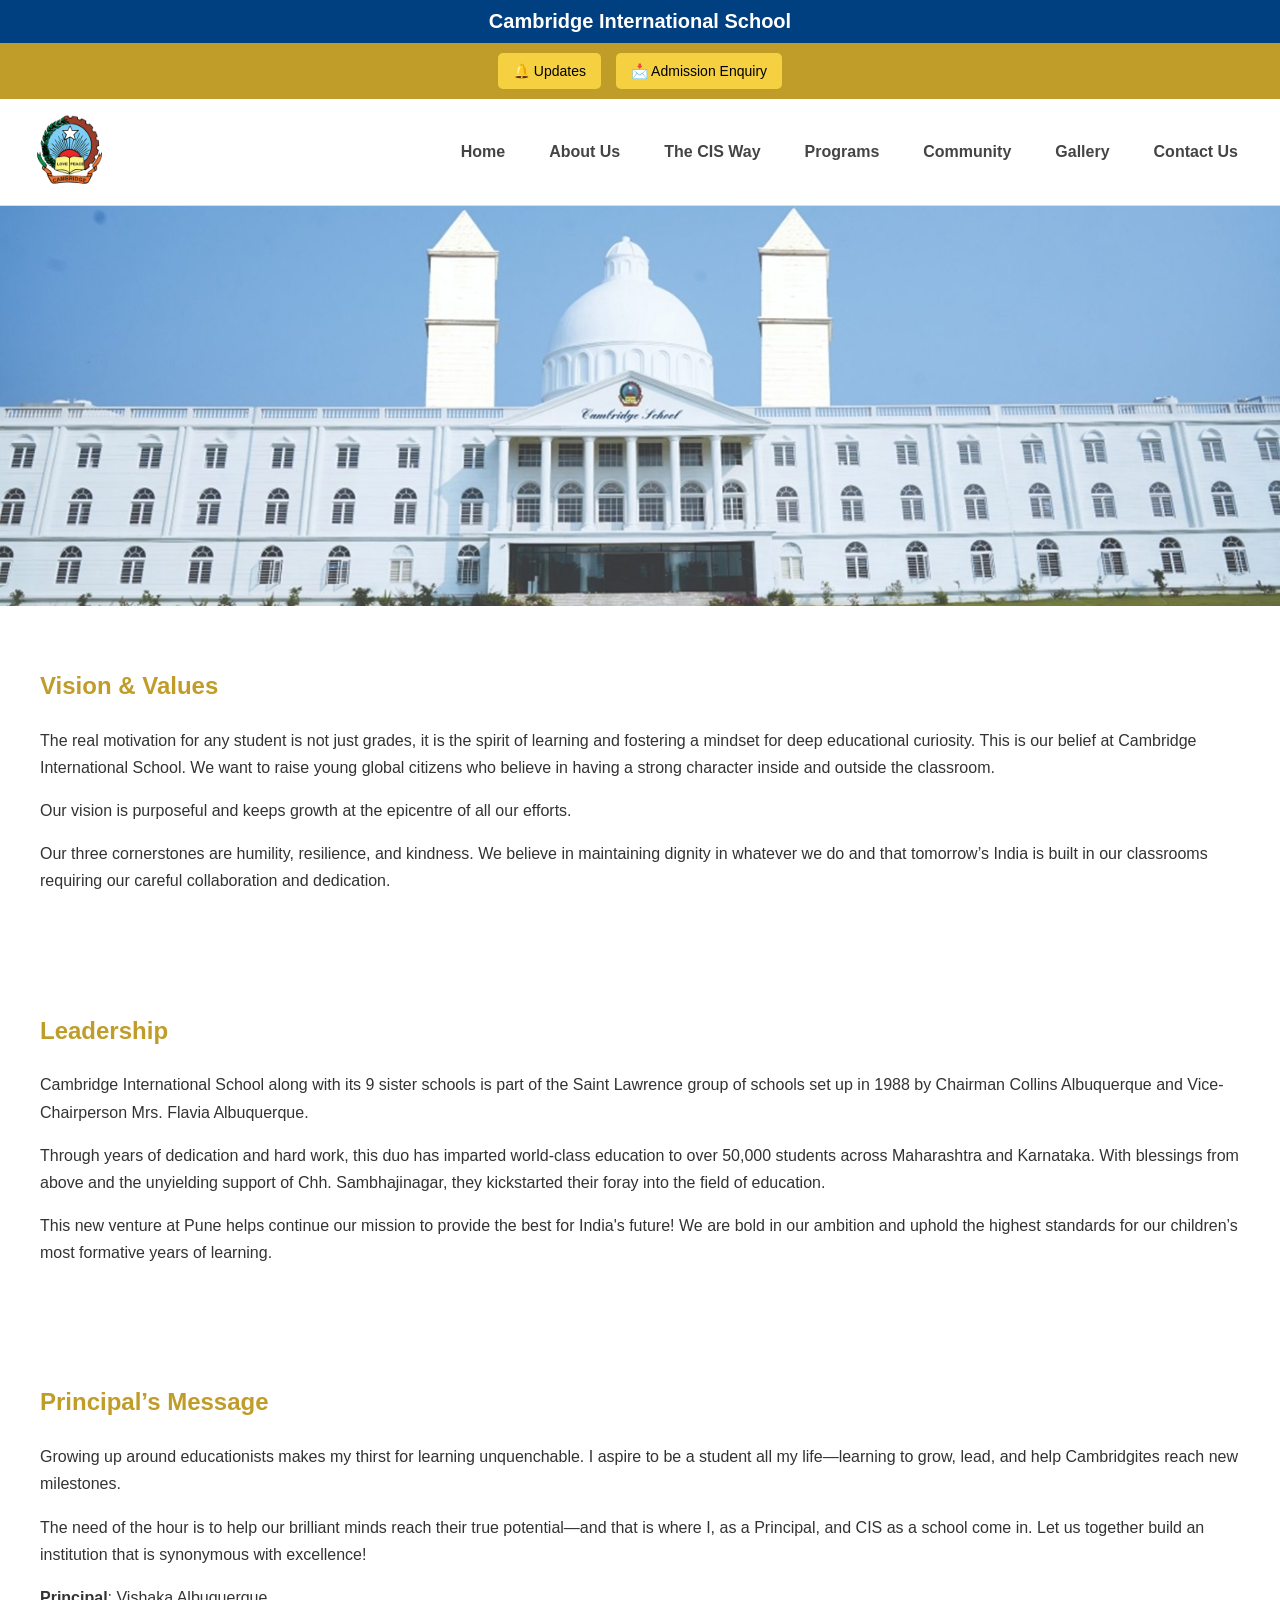
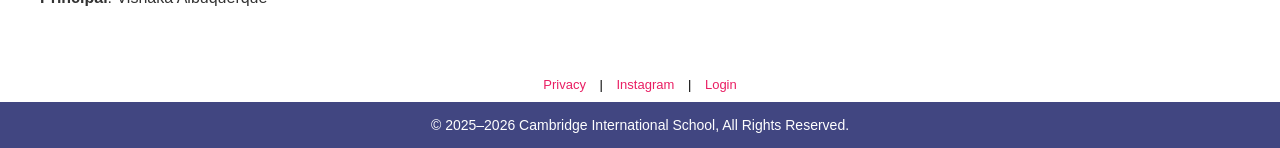
<file: Cambridge/about.html>
<!DOCTYPE html>
<html lang="en">

<head>
  <meta charset="UTF-8">
  <meta name="viewport" content="width=device-width, initial-scale=1.0">
  <title>Cambridge International School - About Us</title>
  <style>
    /* (Same CSS as your index.html) */
    body {
      font-family: Arial, sans-serif;
      margin: 0;
      padding: 0;
    }
    .top-bar {
      background-color: #5a5a5a;
      color: #f5d142;
      padding: 8px 20px;
      font-size: 14px;
    }
    .header-buttons {
      display: flex;
      justify-content: center;
      gap: 15px;
      background-color: #c09c29;
      padding: 10px;
    }
    .header-buttons button {
      background-color: #f5d142;
      border: none;
      padding: 10px 15px;
      font-size: 14px;
      cursor: pointer;
      border-radius: 5px;
    }
    nav {
      display: flex;
      align-items: center;
      justify-content: space-between;
      background-color: #fff;
      padding: 15px 30px;
      border-bottom: 1px solid #ddd;
      position: relative;
    }
    .nav-links {
      display: flex;
      align-items: center;
      gap: 20px;
      position: relative;
    }
    .nav-links a {
      text-decoration: none;
      color: #444;
      font-weight: bold;
      padding: 8px 12px;
      position: relative;
    }
    .nav-links a:hover {
      color: #c09c29;
    }
    .dropdown {
      position: relative;
    }
    .dropdown-content {
      display: none;
      position: absolute;
      top: 40px;
      left: 0;
      background-color: #fff;
      min-width: 200px;
      box-shadow: 0 4px 8px rgba(0, 0, 0, 0.2);
      z-index: 999;
    }
    .dropdown-content a {
      display: block;
      padding: 10px;
      color: #444;
      text-decoration: none;
      white-space: nowrap;
    }
    .dropdown-content a:hover {
      background-color: #f2f2f2;
      color: #c09c29;
    }
    .dropdown:hover .dropdown-content {
      display: block;
    }
    .hero {
      width: 100%;
      height: 400px;
      background: url('images/CB.jpg') no-repeat center center/cover;
    }
    .content-section {
      padding: 40px;
      line-height: 1.7;
      color: #333;
    }
    .content-section h2 {
      color: #c09c29;
      margin-bottom: 20px;
    }
    .bottom-bar {
      background-color: #414681;
      color: #fff;
      text-align: center;
      padding: 15px;
      font-size: 14px;
    }
    .privacy {
      padding: 10px;
      text-align: center;
      font-size: 13px;
    }
    .privacy a {
      color: #e91e63;
      text-decoration: none;
      margin: 0 10px;
    }
  </style>
</head>

<body>

  <div class="top-bar">Cambridge International School</div>
  <style>
    .top-bar {
        background-color: #004080;
        color: #fff;
        padding: 10px 0;
        font-size: 20px;
        font-weight: bold;
        text-align: center;  /* This centers the text */
    }
    </style>

  <div class="header-buttons">
    <button onclick="window.location.href='update.html'">🔔 Updates</button>
    <button onclick="window.location.href='enquiry.html'">📩 Admission Enquiry</button>
  </div>

  <nav>
    <div class="logo">
      <img src="images/logo.png" alt="Logo" width="80">
    </div>
    <div class="nav-links">
      <a href="index.html">Home</a>

      <div class="dropdown">
        <a href="about.html">About Us</a>
        <div class="dropdown-content">
          <a href="about.html#vision">Vision & Values</a>
          <a href="about.html#principal">Principal’s Message</a>
          <a href="about.html#leadership">Leadership</a>
        </div>
      </div>

      <div class="dropdown">
        <a href="thecisway.html">The CIS Way</a>
        <div class="dropdown-content">
          <a href="#">Academic Life</a>
          <a href="#">Beyond Classroom</a>
          <a href="#">Facilities</a>
        </div>
      </div>

      <div class="dropdown">
        <a href="#">Programs</a>
        <div class="dropdown-content">
          <a href="#">Kindergarten</a>
          <a href="#">Primary School</a>
          <a href="#">Secondary School</a>
        </div>
      </div>

      
      <a href="community.html">Community</a>
        

      <a href="gallery.html">Gallery</a>
      <a href="contact.html">Contact Us</a>
    </div>
  </nav>

  <div class="hero"></div>

  <div class="content-section" id="vision">
    <h2>Vision & Values</h2>
    <p>The real motivation for any student is not just grades, it is the spirit of learning and fostering a mindset for deep educational curiosity. This is our belief at Cambridge International School. We want to raise young global citizens who believe in having a strong character inside and outside the classroom.</p>
    <p>Our vision is purposeful and keeps growth at the epicentre of all our efforts.</p>
    <p>Our three cornerstones are humility, resilience, and kindness. We believe in maintaining dignity in whatever we do and that tomorrow’s India is built in our classrooms requiring our careful collaboration and dedication.</p>
  </div>

  <div class="content-section" id="leadership">
    <h2>Leadership</h2>
    <p>Cambridge International School along with its 9 sister schools is part of the Saint Lawrence group of schools set up in 1988 by Chairman Collins Albuquerque and Vice-Chairperson Mrs. Flavia Albuquerque.</p>
    <p>Through years of dedication and hard work, this duo has imparted world-class education to over 50,000 students across Maharashtra and Karnataka. With blessings from above and the unyielding support of Chh. Sambhajinagar, they kickstarted their foray into the field of education.</p>
    <p>This new venture at Pune helps continue our mission to provide the best for India's future! We are bold in our ambition and uphold the highest standards for our children’s most formative years of learning.</p>
  </div>

  <div class="content-section" id="principal">
    <h2>Principal’s Message</h2>
    <p>Growing up around educationists makes my thirst for learning unquenchable. I aspire to be a student all my life—learning to grow, lead, and help Cambridgites reach new milestones.</p>
    <p>The need of the hour is to help our brilliant minds reach their true potential—and that is where I, as a Principal, and CIS as a school come in. Let us together build an institution that is synonymous with excellence!</p>
    <p><strong>Principal</strong>: Vishaka Albuquerque</p>
  </div>

  <div class="privacy">
    <a href="privacy.html">Privacy</a> |
    <a href="#">Instagram</a> |
    <a href="#">Login</a>
  </div>

  <div class="bottom-bar">
    © 2025–2026 Cambridge International School, All Rights Reserved.
  </div>

</body>

</html>
</file>
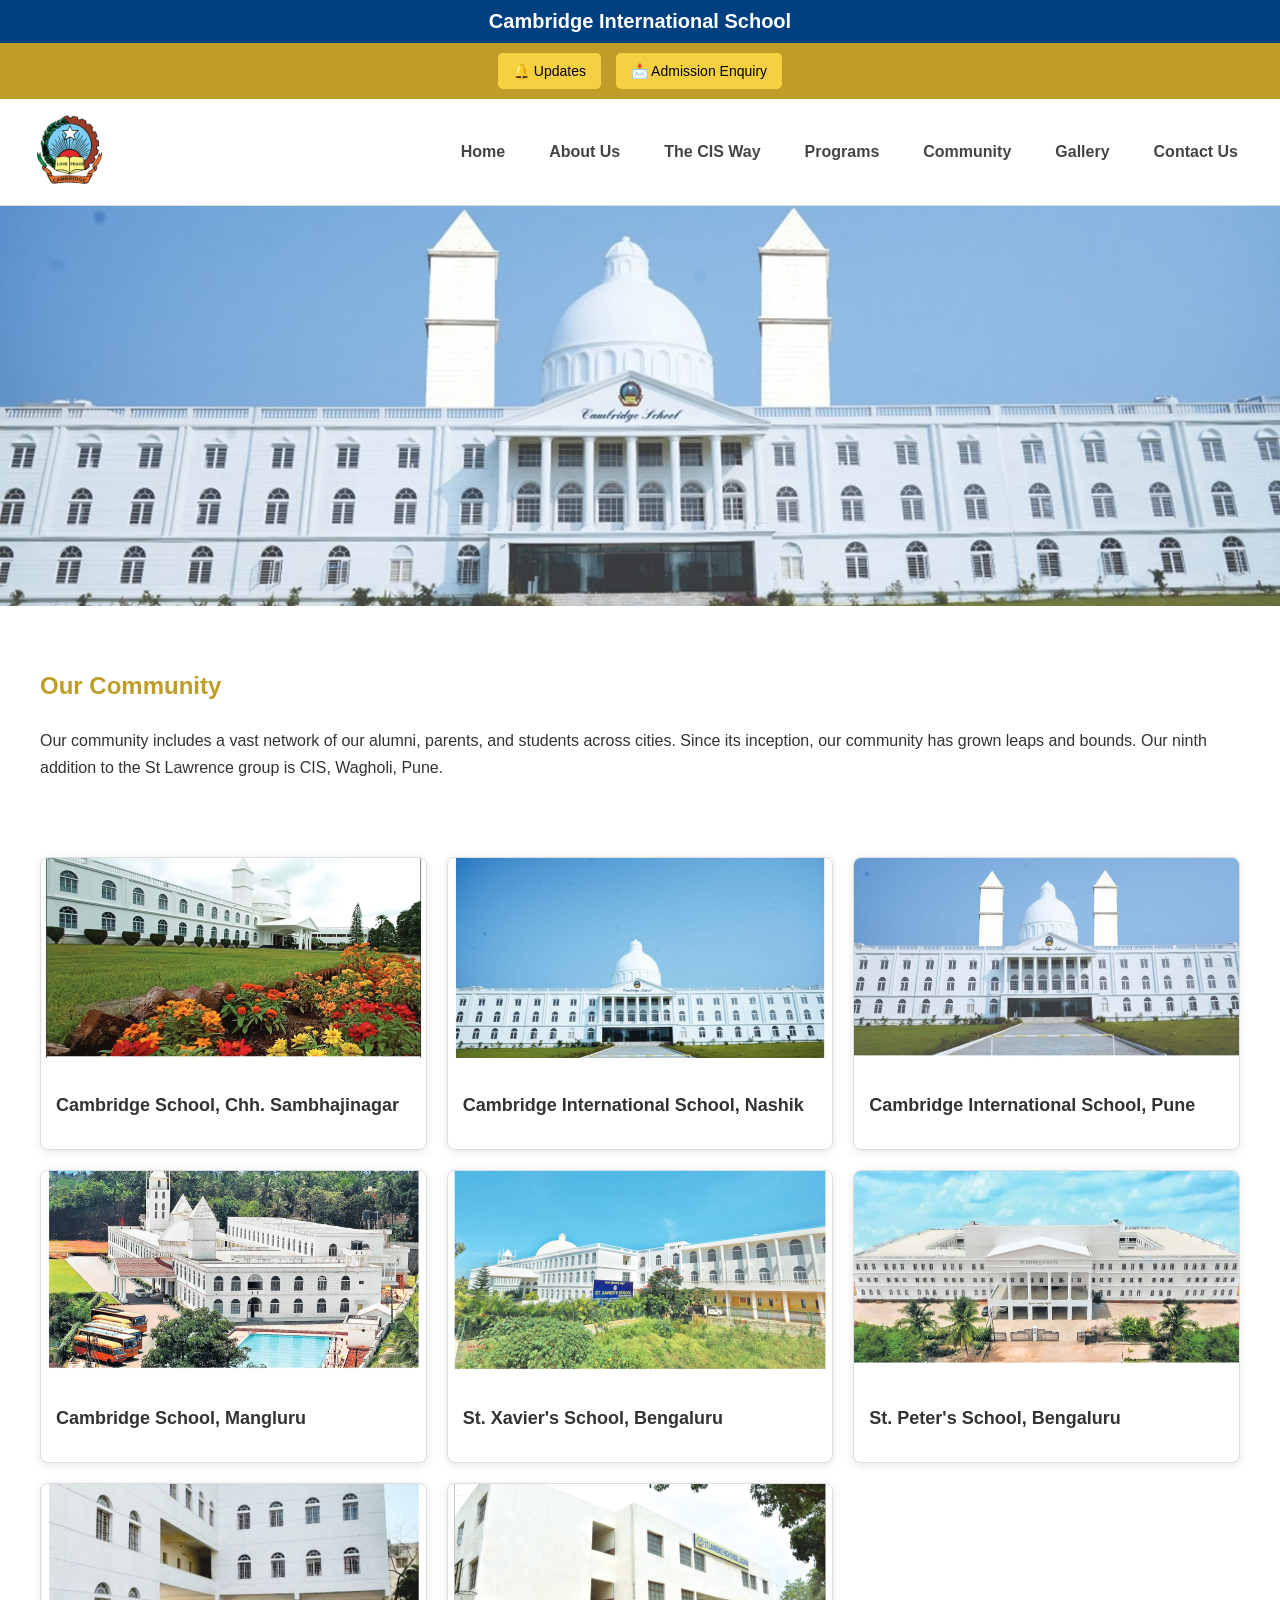
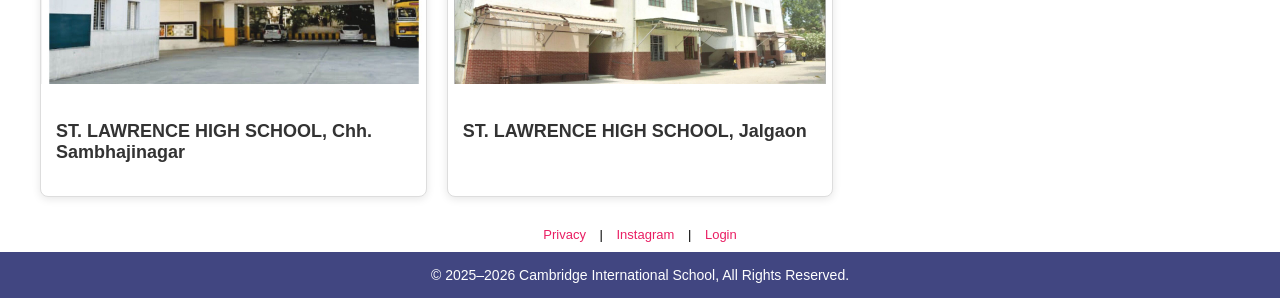
<file: Cambridge/community.html>
<!DOCTYPE html>
<html lang="en">

<head>
  <meta charset="UTF-8">
  <meta name="viewport" content="width=device-width, initial-scale=1.0">
  <title>Community - Cambridge International School</title>
  <style>
    body {
      font-family: Arial, sans-serif;
      margin: 0;
      padding: 0;
    }

    .top-bar {
      background-color: #5a5a5a;
      color: #f5d142;
      padding: 8px 20px;
      font-size: 14px;
    }

    .header-buttons {
      display: flex;
      justify-content: center;
      gap: 15px;
      background-color: #c09c29;
      padding: 10px;
    }

    .header-buttons button {
      background-color: #f5d142;
      border: none;
      padding: 10px 15px;
      font-size: 14px;
      cursor: pointer;
      border-radius: 5px;
    }

    nav {
      display: flex;
      align-items: center;
      justify-content: space-between;
      background-color: #fff;
      padding: 15px 30px;
      border-bottom: 1px solid #ddd;
    }

    .nav-links {
      display: flex;
      align-items: center;
      gap: 20px;
      position: relative;
    }

    .nav-links a {
      text-decoration: none;
      color: #444;
      font-weight: bold;
      padding: 8px 12px;
    }

    .nav-links a:hover {
      color: #c09c29;
    }

    .dropdown {
      position: relative;
    }

    .dropdown-content {
      display: none;
      position: absolute;
      top: 40px;
      left: 0;
      background-color: #fff;
      min-width: 200px;
      box-shadow: 0 4px 8px rgba(0, 0, 0, 0.2);
      z-index: 999;
    }

    .dropdown-content a {
      display: block;
      padding: 10px;
      color: #444;
      text-decoration: none;
      white-space: nowrap;
    }

    .dropdown-content a:hover {
      background-color: #f2f2f2;
      color: #c09c29;
    }

    .dropdown:hover .dropdown-content {
      display: block;
    }

    .hero {
      width: 100%;
      height: 400px;
      background: url('images/CB.jpg') no-repeat center center/cover;
    }

    .content-section {
      padding: 40px;
      line-height: 1.7;
      color: #333;
    }

    .content-section h2 {
      color: #c09c29;
      margin-bottom: 20px;
    }

    .community-grid {
      display: grid;
      grid-template-columns: repeat(auto-fit, minmax(300px, 1fr));
      gap: 20px;
      padding: 20px 40px;
    }

    .community-item {
      border: 1px solid #ddd;
      border-radius: 8px;
      overflow: hidden;
      background-color: #fff;
      box-shadow: 0 2px 8px rgba(0, 0, 0, 0.1);
    }

    .community-item img {
      width: 100%;
      height: 200px;
      object-fit: cover;
    }

    .community-item h3 {
      padding: 15px;
      font-size: 18px;
      color: #333;
    }

    .bottom-bar {
      background-color: #414681;
      color: #fff;
      text-align: center;
      padding: 15px;
      font-size: 14px;
    }

    .privacy {
      padding: 10px;
      text-align: center;
      font-size: 13px;
    }

    .privacy a {
      color: #e91e63;
      text-decoration: none;
      margin: 0 10px;
    }
  </style>
</head>

<body>

  <div class="top-bar">Cambridge International School</div>
  <style>
    .top-bar {
        background-color: #004080;
        color: #fff;
        padding: 10px 0;
        font-size: 20px;
        font-weight: bold;
        text-align: center;  /* This centers the text */
    }
    </style>

  <div class="header-buttons">
    <button onclick="window.location.href='update.html'">🔔 Updates</button>
    <button onclick="window.location.href='enquiry.html'">📩 Admission Enquiry</button>
  </div>

  <nav>
    <div class="logo">
      <img src="images/logo.png" alt="Logo" width="80">
    </div>
    <div class="nav-links">
      <a href="index.html">Home</a>

      <div class="dropdown">
        <a href="about.html">About Us</a>
        <div class="dropdown-content">
          <a href="about.html#vision">Vision & Values</a>
          <a href="about.html#principal">Principal’s Message</a>
          <a href="about.html#leadership">Leadership</a>
        </div>
      </div>

      <div class="dropdown">
        <a href="thecisway.html">The CIS Way</a>
        <div class="dropdown-content">
          <a href="thecisway.html#academic">Academic Life</a>
          <a href="thecisway.html#beyond">Beyond the Classroom</a>
          <a href="thecisway.html#facilities">Facilities</a>
        </div>
      </div>

      
      <a href="programs.html">Programs</a>
    

      <a href="community.html">Community</a>
      <a href="gallery.html">Gallery</a>
      <a href="contact.html">Contact Us</a>
    </div>
  </nav>

  <div class="hero"></div>

  <div class="content-section">
    <h2>Our Community</h2>
    <p>Our community includes a vast network of our alumni, parents, and students across cities. Since its inception, our community has grown leaps and bounds. Our ninth addition to the St Lawrence group is CIS, Wagholi, Pune.</p>
  </div>

  <div class="community-grid">
    <div class="community-item">
      <img src="images\Cambridge-School-Chh-Sambhajinagar-1536x1024-1.jpg" alt="Cambridge School Chh. Sambhajinagar">
      <h3>Cambridge School, Chh. Sambhajinagar</h3>
    </div>
    <div class="community-item">
      <img src="images\Cambridge-International-School-Nashik-scaled-1536x1024-1.jpg" alt="Cambridge International School Nashik">
      <h3>Cambridge International School, Nashik</h3>
    </div>
    <div class="community-item">
      <img src="images\Cambridge-International-School-Pune-scaled-1536x1024-1.jpg" alt="Cambridge International School Pune">
      <h3>Cambridge International School, Pune</h3>
    </div>
    <div class="community-item">
      <img src="images\cambridge-School-Mangluru-scaled-1536x1024-1.jpg" alt="Cambridge School Mangluru">
      <h3>Cambridge School, Mangluru</h3>
    </div>
    <div class="community-item">
      <img src="images\St.-Xaviers-School-Bengaluru-scaled-1536x1024-1.jpg" alt="St. Xavier's School Bengaluru">
      <h3>St. Xavier's School, Bengaluru</h3>
    </div>
    <div class="community-item">
      <img src="images\St.-Peters-School-Bengaluru-1-scaled-1536x1024-1.jpg" alt="St. Peter's School Bengaluru">
      <h3>St. Peter's School, Bengaluru</h3>
    </div>
    <div class="community-item">
      <img src="images\ST.-LAWRENCE-HIGH-SCHOOL-CHH.-SAMBHAJINAGAR-scaled-1536x1024-1.jpg" alt="ST. LAWRENCE HIGH SCHOOL, CHH. SAMBHAJINAGAR">
      <h3>ST. LAWRENCE HIGH SCHOOL, Chh. Sambhajinagar</h3>
    </div>
    <div class="community-item">
      <img src="images\ST.-LAWRENCE-HIGH-SCHOOL-Jalgaon-scaled-1536x1024-1.jpg" alt="ST. LAWRENCE HIGH SCHOOL, Jalgaon">
      <h3>ST. LAWRENCE HIGH SCHOOL, Jalgaon</h3>
    </div>
  </div>

  <div class="privacy">
    <a href="privacy.html">Privacy</a> |
    <a href="#">Instagram</a> |
    <a href="#">Login</a>
  </div>

  <div class="bottom-bar">
    © 2025–2026 Cambridge International School, All Rights Reserved.
  </div>

</body>

</html>
</file>
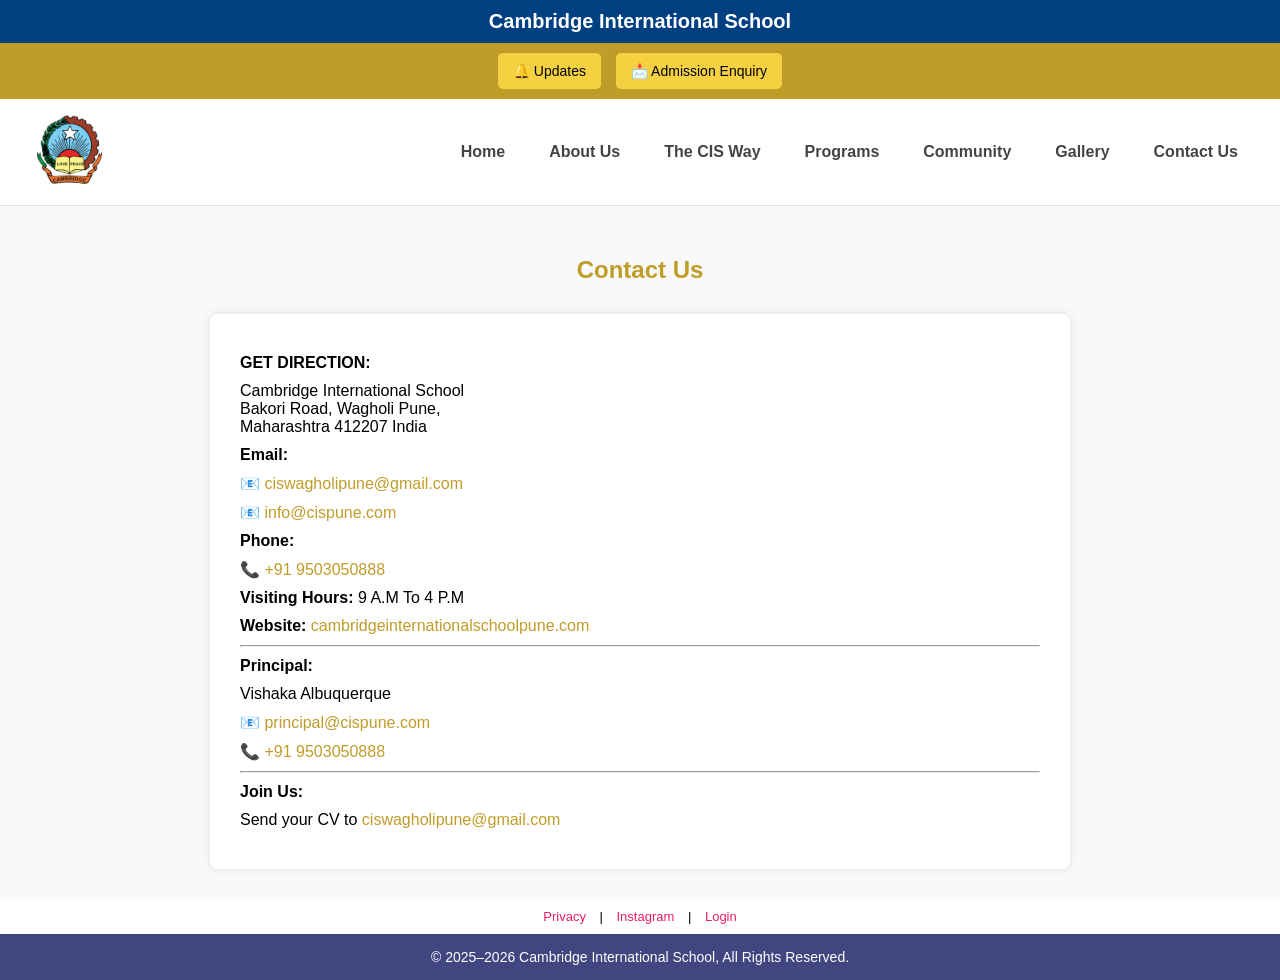
<file: Cambridge/contact.html>
<!DOCTYPE html>
<html lang="en">

<head>
  <meta charset="UTF-8">
  <meta name="viewport" content="width=device-width, initial-scale=1.0">
  <title>Cambridge International School - Contact Us</title>
  <style>
    body {
      font-family: Arial, sans-serif;
      margin: 0;
      padding: 0;
    }

    .top-bar {
      background-color: #5a5a5a;
      color: #f5d142;
      padding: 8px 20px;
      font-size: 14px;
    }

    .header-buttons {
      display: flex;
      justify-content: center;
      gap: 15px;
      background-color: #c09c29;
      padding: 10px;
    }

    .header-buttons button {
      background-color: #f5d142;
      border: none;
      padding: 10px 15px;
      font-size: 14px;
      cursor: pointer;
      border-radius: 5px;
    }

    nav {
      display: flex;
      align-items: center;
      justify-content: space-between;
      background-color: #fff;
      padding: 15px 30px;
      border-bottom: 1px solid #ddd;
      position: relative;
    }

    .nav-links {
      display: flex;
      align-items: center;
      gap: 20px;
      position: relative;
    }

    .nav-links a {
      text-decoration: none;
      color: #444;
      font-weight: bold;
      padding: 8px 12px;
      position: relative;
    }

    .nav-links a:hover {
      color: #c09c29;
    }

    .dropdown {
      position: relative;
    }

    .dropdown-content {
      display: none;
      position: absolute;
      top: 40px;
      left: 0;
      background-color: #fff;
      min-width: 200px;
      box-shadow: 0 4px 8px rgba(0, 0, 0, 0.2);
      z-index: 999;
    }

    .dropdown-content a {
      display: block;
      padding: 10px;
      color: #444;
      text-decoration: none;
      white-space: nowrap;
    }

    .dropdown-content a:hover {
      background-color: #f2f2f2;
      color: #c09c29;
    }

    .dropdown:hover .dropdown-content {
      display: block;
    }

    .contact-container {
      padding: 30px;
      background-color: #f9f9f9;
    }

    .contact-container h2 {
      text-align: center;
      color: #c09c29;
      margin-bottom: 30px;
    }

    .contact-details {
      max-width: 800px;
      margin: auto;
      background-color: #fff;
      padding: 30px;
      border-radius: 8px;
      box-shadow: 0 0 10px rgba(0, 0, 0, 0.1);
    }

    .contact-details p {
      font-size: 16px;
      margin: 10px 0;
    }

    .contact-details a {
      color: #c09c29;
      text-decoration: none;
    }

    .contact-details a:hover {
      text-decoration: underline;
    }

    .bottom-bar {
      background-color: #414681;
      color: #fff;
      text-align: center;
      padding: 15px;
      font-size: 14px;
    }

    .privacy {
      padding: 10px;
      text-align: center;
      font-size: 13px;
    }

    .privacy a {
      color: #e91e63;
      text-decoration: none;
      margin: 0 10px;
    }
  </style>
</head>

<body>

  <!-- Top Bar -->
  <div class="top-bar">Cambridge International School</div>
  <style>
    .top-bar {
        background-color: #004080;
        color: #fff;
        padding: 10px 0;
        font-size: 20px;
        font-weight: bold;
        text-align: center;  /* This centers the text */
    }
    </style>

  <!-- Update & Admission Enquiry Buttons -->
  <div class="header-buttons">
    <button onclick="window.location.href='update.html'">🔔 Updates</button>
    <button onclick="window.location.href='enquiry.html'">📩 Admission Enquiry</button>
  </div>

  <!-- Navigation Bar with Dropdowns -->
  <nav>
    <div class="logo">
      <img src="images/logo.png" alt="Logo" width="80">
    </div>
    <div class="nav-links">
      <a href="index.html">Home</a>

      <div class="dropdown">
        <a href="about.html">About Us</a>
        <div class="dropdown-content">
          <a href="#">Vision & Values</a>
          <a href="#">Chairman’s Message</a>
          <a href="#">Principal’s Message</a>
          <a href="#">Leadership</a>
        </div>
      </div>

      <div class="dropdown">
        <a href="thecisway.html">The CIS Way</a>
        <div class="dropdown-content">
          <a href="#">Academic Life</a>
          <a href="#">Beyond Classroom</a>
          <a href="#">Facilities</a>
        </div>
      </div>

      <div class="dropdown">
        <a href="programs.html">Programs</a>
        <div class="dropdown-content">
          <a href="#">Kindergarten</a>
          <a href="#">Primary School</a>
          <a href="#">Secondary School</a>
        </div>
      </div>

      
      <a href="community.html">Community</a>
        

      <a href="gallery.html">Gallery</a>
      <a href="contact.html">Contact Us</a>
    </div>
  </nav>

  <!-- Contact Us Content -->
  <div class="contact-container">
    <h2>Contact Us</h2>
    <div class="contact-details">
      <p><strong>GET DIRECTION:</strong></p>
      <p>Cambridge International School<br> Bakori Road, Wagholi Pune,<br> Maharashtra 412207 India</p>

      <p><strong>Email:</strong></p>
      <p>📧 <a href="mailto:ciswagholipune@gmail.com">ciswagholipune@gmail.com</a></p>
      <p>📧 <a href="mailto:info@cispune.com">info@cispune.com</a></p>

      <p><strong>Phone:</strong></p>
      <p>📞 <a href="tel:+919503050888">+91 9503050888</a></p>

      <p><strong>Visiting Hours:</strong> 9 A.M To 4 P.M</p>
      <p><strong>Website:</strong> <a href="https://cambridgeinternationalschoolpune.com" target="_blank">cambridgeinternationalschoolpune.com</a></p>

      <hr>

      <p><strong>Principal:</strong></p>
      <p>Vishaka Albuquerque</p>
      <p>📧 <a href="mailto:principal@cispune.com">principal@cispune.com</a></p>
      <p>📞 <a href="tel:+919503050888">+91 9503050888</a></p>

      <hr>

      <p><strong>Join Us:</strong></p>
      <p>Send your CV to <a href="mailto:ciswagholipune@gmail.com">ciswagholipune@gmail.com</a></p>
    </div>
  </div>

  <!-- Privacy & Footer -->
  <div class="privacy">
    <a href="privacy.html">Privacy</a> |
    <a href="#">Instagram</a> |
    <a href="#">Login</a>
  </div>

  <div class="bottom-bar">
    © 2025–2026 Cambridge International School, All Rights Reserved.
  </div>

</body>

</html>
</file>
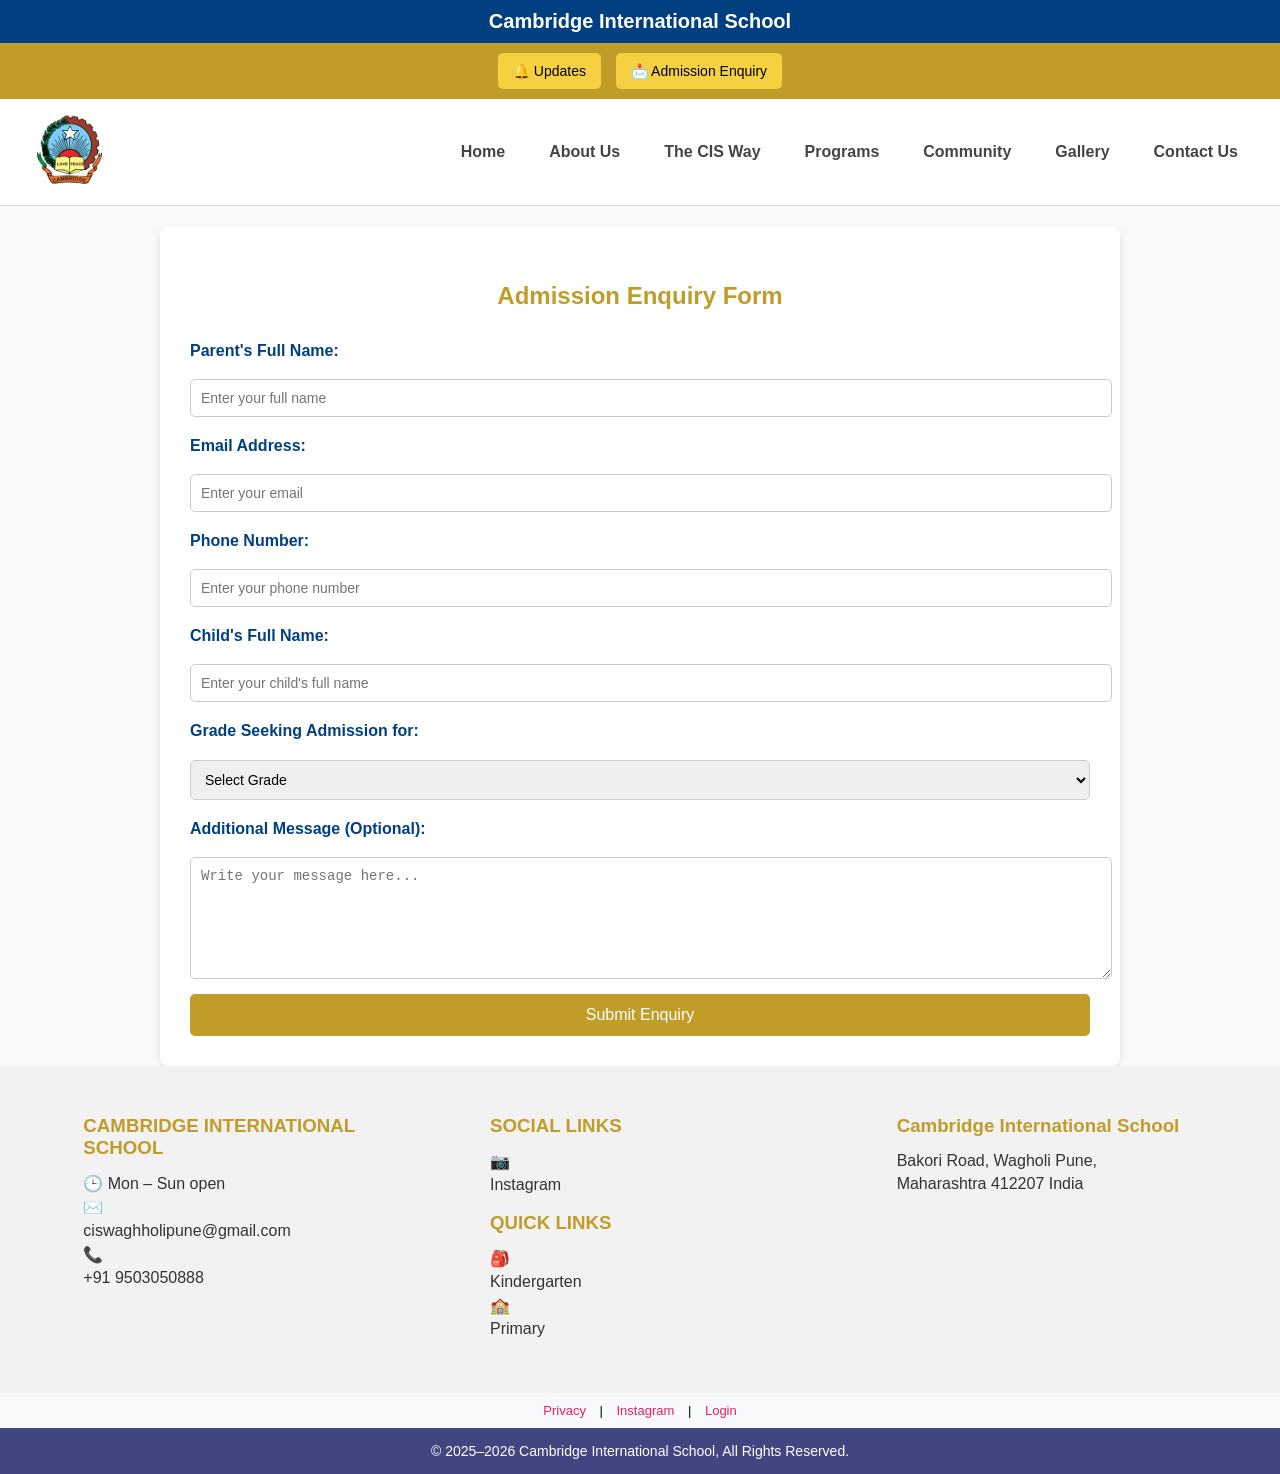
<file: Cambridge/enquiry.html>
<!DOCTYPE html>
<html lang="en">

<head>
  <meta charset="UTF-8">
  <meta name="viewport" content="width=device-width, initial-scale=1.0">
  <title>Admission Enquiry - Cambridge International School</title>
  <style>
    body {
      font-family: Arial, sans-serif;
      margin: 0;
      padding: 0;
      background-color: #f8f9fa;
    }

    .top-bar {
      background-color: #004080;
      color: #fff;
      padding: 10px 0;
      font-size: 20px;
      font-weight: bold;
      text-align: center;
    }

    .header-buttons {
      display: flex;
      justify-content: center;
      gap: 15px;
      background-color: #c09c29;
      padding: 10px;
    }

    .header-buttons button {
      background-color: #f5d142;
      border: none;
      padding: 10px 15px;
      font-size: 14px;
      cursor: pointer;
      border-radius: 5px;
    }

    nav {
      display: flex;
      align-items: center;
      justify-content: space-between;
      background-color: #fff;
      padding: 15px 30px;
      border-bottom: 1px solid #ddd;
    }

    .nav-links {
      display: flex;
      align-items: center;
      gap: 20px;
    }

    .nav-links a {
      text-decoration: none;
      color: #444;
      font-weight: bold;
      padding: 8px 12px;
    }

    .nav-links a:hover {
      color: #c09c29;
    }

    .content-section {
      padding: 30px;
      background-color: #fff;
      color: #333;
      line-height: 1.7;
      max-width: 900px;
      margin: 0 auto;
      box-shadow: 0 4px 8px rgba(0, 0, 0, 0.1);
      border-radius: 8px;
      margin-top: 20px;
    }

    .content-section h2 {
      color: #c09c29;
      margin-bottom: 20px;
      text-align: center;
    }

    form {
      display: flex;
      flex-direction: column;
      gap: 15px;
    }

    label {
      font-weight: bold;
      color: #004080;
    }

    input, select, textarea {
      padding: 10px;
      border: 1px solid #ccc;
      border-radius: 5px;
      font-size: 14px;
      width: 100%;
    }

    textarea {
      resize: vertical;
      height: 100px;
    }

    button.submit-btn {
      background-color: #c09c29;
      color: #fff;
      padding: 12px;
      border: none;
      border-radius: 5px;
      font-size: 16px;
      cursor: pointer;
    }

    button.submit-btn:hover {
      background-color: #a17e24;
    }

    .contact-section {
      background-color: #f2f2f2;
      padding: 30px;
      display: flex;
      justify-content: space-around;
      flex-wrap: wrap;
    }

    .contact-box {
      width: 300px;
      margin-bottom: 20px;
    }

    .contact-box h3 {
      color: #c09c29;
      margin-bottom: 15px;
    }

    .contact-box p,
    .contact-box a {
      color: #333;
      text-decoration: none;
      margin: 5px 0;
      display: block;
    }

    .bottom-bar {
      background-color: #414681;
      color: #fff;
      text-align: center;
      padding: 15px;
      font-size: 14px;
    }

    .privacy {
      padding: 10px;
      text-align: center;
      font-size: 13px;
    }

    .privacy a {
      color: #e91e63;
      text-decoration: none;
      margin: 0 10px;
    }
  </style>
</head>

<body>

  <div class="top-bar">Cambridge International School</div>

  <div class="header-buttons">
    <button onclick="window.location.href='update.html'">🔔 Updates</button>
    <button onclick="window.location.href='enquiry.html'">📩 Admission Enquiry</button>
  </div>

  <nav>
    <div class="logo">
      <img src="images/logo.png" alt="Logo" width="80">
    </div>
    <div class="nav-links">
      <a href="index.html">Home</a>
      <a href="about.html">About Us</a>
      <a href="thecisway.html">The CIS Way</a>
      <a href="programs.html">Programs</a>
      <a href="community.html">Community</a>
      <a href="gallery.html">Gallery</a>
      <a href="contact.html">Contact Us</a>
    </div>
  </nav>

  <div class="content-section">
    <h2>Admission Enquiry Form</h2>

    <form action="submit_enquiry.php" method="post">

      <label for="parent-name">Parent's Full Name:</label>
      <input type="text" id="parent-name" name="parent_name" placeholder="Enter your full name" required>

      <label for="email">Email Address:</label>
      <input type="email" id="email" name="email" placeholder="Enter your email" required>

      <label for="phone">Phone Number:</label>
      <input type="tel" id="phone" name="phone" placeholder="Enter your phone number" required>

      <label for="child-name">Child's Full Name:</label>
      <input type="text" id="child-name" name="child_name" placeholder="Enter your child's full name" required>

      <label for="grade">Grade Seeking Admission for:</label>
      <select id="grade" name="grade" required>
        <option value="">Select Grade</option>
        <option value="Nursery">Nursery</option>
        <option value="Jr KG">Junior KG</option>
        <option value="Sr KG">Senior KG</option>
        <option value="Grade 1">Grade 1</option>
        <option value="Grade 2">Grade 2</option>
        <option value="Grade 3">Grade 3</option>
        <option value="Grade 4">Grade 4</option>
        <option value="Grade 5">Grade 5</option>
        <option value="Grade 6">Grade 6</option>
        <option value="Grade 7">Grade 7</option>
        <option value="Grade 8">Grade 8</option>
      </select>

      <label for="message">Additional Message (Optional):</label>
      <textarea id="message" name="message" placeholder="Write your message here..."></textarea>

      <button type="submit" class="submit-btn">Submit Enquiry</button>
    </form>
  </div>

  <div class="contact-section">
    <div class="contact-box">
      <h3>CAMBRIDGE INTERNATIONAL SCHOOL</h3>
      <p>🕒 Mon – Sun open</p>
      <p>✉️ <a href="mailto:ciswaghholipune@gmail.com">ciswaghholipune@gmail.com</a></p>
      <p>📞 <a href="tel:+919503050888">+91 9503050888</a></p>
    </div>

    <div class="contact-box">
      <h3>SOCIAL LINKS</h3>
      <p>📷 <a href="#">Instagram</a></p>

      <h3>QUICK LINKS</h3>
      <p>🎒 <a href="#">Kindergarten</a></p>
      <p>🏫 <a href="#">Primary</a></p>
    </div>

    <div class="contact-box">
      <h3>Cambridge International School</h3>
      <p>Bakori Road, Wagholi Pune,</p>
      <p>Maharashtra 412207 India</p>
    </div>
  </div>

  <div class="privacy">
    <a href="privacy.html">Privacy</a> |
    <a href="#">Instagram</a> |
    <a href="#">Login</a>
  </div>

  <div class="bottom-bar">
    © 2025–2026 Cambridge International School, All Rights Reserved.
  </div>
<script>
  document.querySelector("form").addEventListener("submit", function(e) {
    const phone = document.getElementById("phone").value;
    if (!/^\d{10}$/.test(phone)) {
      alert("Please enter a valid 10-digit phone number.");
      e.preventDefault();
    }
  });
</script>

</body>

</html>
</file>
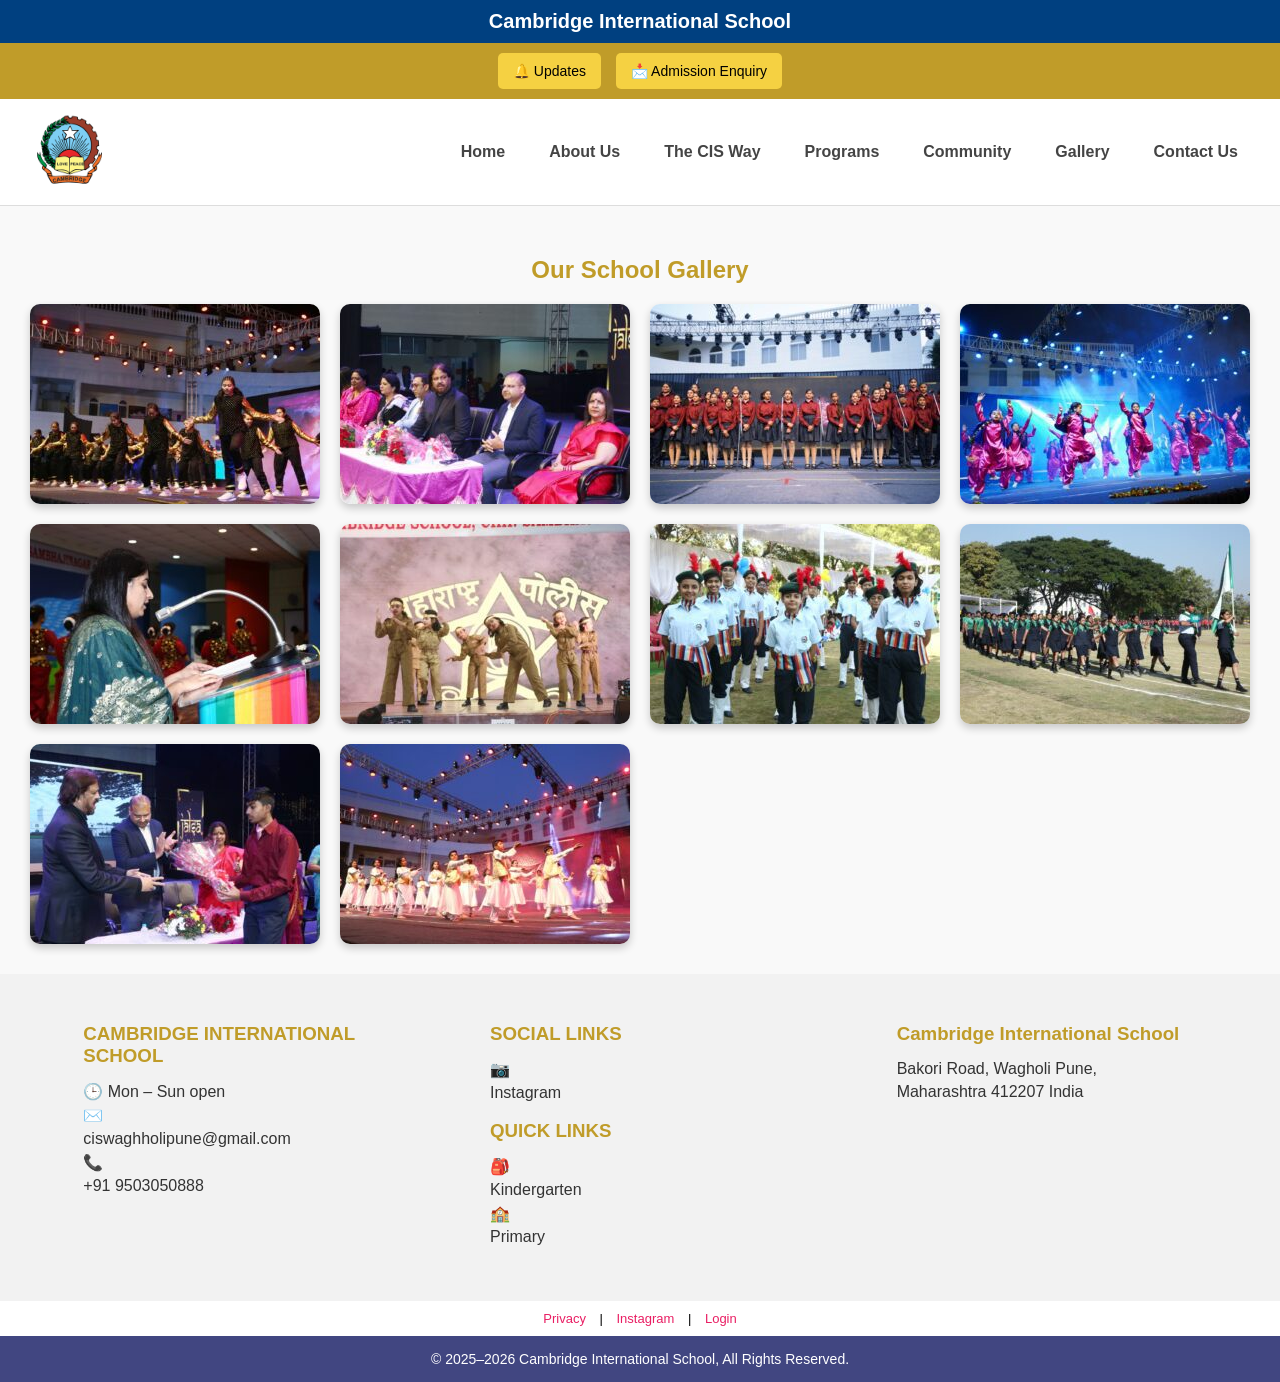
<file: Cambridge/gallery.html>
<!DOCTYPE html>
<html lang="en">

<head>
  <meta charset="UTF-8">
  <meta name="viewport" content="width=device-width, initial-scale=1.0">
  <title>Cambridge International School - Gallery</title>
  <style>
    body {
      font-family: Arial, sans-serif;
      margin: 0;
      padding: 0;
    }

    .top-bar {
      background-color: #5a5a5a;
      color: #f5d142;
      padding: 8px 20px;
      font-size: 14px;
    }

    .header-buttons {
      display: flex;
      justify-content: center;
      gap: 15px;
      background-color: #c09c29;
      padding: 10px;
    }

    .header-buttons button {
      background-color: #f5d142;
      border: none;
      padding: 10px 15px;
      font-size: 14px;
      cursor: pointer;
      border-radius: 5px;
    }

    nav {
      display: flex;
      align-items: center;
      justify-content: space-between;
      background-color: #fff;
      padding: 15px 30px;
      border-bottom: 1px solid #ddd;
      position: relative;
    }

    .nav-links {
      display: flex;
      align-items: center;
      gap: 20px;
      position: relative;
    }

    .nav-links a {
      text-decoration: none;
      color: #444;
      font-weight: bold;
      padding: 8px 12px;
      position: relative;
    }

    .nav-links a:hover {
      color: #c09c29;
    }

    .dropdown {
      position: relative;
    }

    .dropdown-content {
      display: none;
      position: absolute;
      top: 40px;
      left: 0;
      background-color: #fff;
      min-width: 200px;
      box-shadow: 0 4px 8px rgba(0, 0, 0, 0.2);
      z-index: 999;
    }

    .dropdown-content a {
      display: block;
      padding: 10px;
      color: #444;
      text-decoration: none;
      white-space: nowrap;
    }

    .dropdown-content a:hover {
      background-color: #f2f2f2;
      color: #c09c29;
    }

    .dropdown:hover .dropdown-content {
      display: block;
    }

    .gallery-section {
      padding: 30px;
      background-color: #f9f9f9;
      text-align: center;
    }

    .gallery-section h2 {
      color: #c09c29;
      margin-bottom: 20px;
    }

    .gallery-grid {
      display: grid;
      grid-template-columns: repeat(auto-fit, minmax(280px, 1fr));
      gap: 20px;
    }

    .gallery-grid img {
      width: 100%;
      height: 200px;
      object-fit: cover;
      border-radius: 10px;
      box-shadow: 0 4px 8px rgba(0,0,0,0.2);
      transition: transform 0.3s;
    }

    .gallery-grid img:hover {
      transform: scale(1.05);
    }

    .contact-section {
      background-color: #f2f2f2;
      padding: 30px;
      display: flex;
      justify-content: space-around;
      flex-wrap: wrap;
    }

    .contact-box {
      width: 300px;
      margin-bottom: 20px;
    }

    .contact-box h3 {
      color: #c09c29;
      margin-bottom: 15px;
    }

    .contact-box p,
    .contact-box a {
      color: #333;
      text-decoration: none;
      margin: 5px 0;
      display: block;
    }

    .bottom-bar {
      background-color: #414681;
      color: #fff;
      text-align: center;
      padding: 15px;
      font-size: 14px;
    }

    .privacy {
      padding: 10px;
      text-align: center;
      font-size: 13px;
    }

    .privacy a {
      color: #e91e63;
      text-decoration: none;
      margin: 0 10px;
    }
  </style>
</head>

<body>

  <div class="top-bar">Cambridge International School</div>
  <style>
    .top-bar {
        background-color: #004080;
        color: #fff;
        padding: 10px 0;
        font-size: 20px;
        font-weight: bold;
        text-align: center;  /* This centers the text */
    }
    </style>

  <div class="header-buttons">
    <button onclick="window.location.href='update.html'">🔔 Updates</button>
    <button onclick="window.location.href='enquiry.html'">📩 Admission Enquiry</button>
  </div>

  <nav>
    <div class="logo">
      <img src="images/logo.png" alt="Logo" width="80">
    </div>
    <div class="nav-links">
      <a href="index.html">Home</a>

      <div class="dropdown">
        <a href="#">About Us</a>
        <div class="dropdown-content">
          <a href="#">Vision & Values</a>
          <a href="#">Principal’s Message</a>
          <a href="#">Leadership</a>
        </div>
      </div>

      <div class="dropdown">
        <a href="#">The CIS Way</a>
        <div class="dropdown-content">
          <a href="#">Academic Life</a>
          <a href="#">Beyond Classroom</a>
          <a href="#">Facilities</a>
        </div>
      </div>

      <div class="dropdown">
        <a href="#">Programs</a>
        <div class="dropdown-content">
          <a href="#">Kindergarten</a>
          <a href="#">Primary School</a>
          <a href="#">Secondary School</a>
        </div>
      </div>

      
      <a href="community.html">Community</a>
     
      <a href="gallery.html">Gallery</a>
      <a href="contact.html">Contact Us</a>
    </div>
  </nav>

  <!-- Gallery Section -->
  <div class="gallery-section">
    <h2>Our School Gallery</h2>
    <div class="gallery-grid">
      <img src="images\a1 (1).jpeg" alt="School Image 1">
      <img src="images\a1 (2).jpeg" alt="School Image 2">
      <img src="images/a1 (3).jpeg" alt="School Image 3">
      <img src="images\a1 (4).jpeg" alt="School Image 4">
      <img src="images\a1 (5).jpeg" alt="School Image 5">
      <img src="images\a1 (6).jpeg" alt="School Image 6">
      <img src="images\a1 (7).jpeg" alt="School Image 7">
      <img src="images\a1 (8).jpeg" alt="School Image 8">
      <img src="images\a1 (9).jpeg" alt="School Image 9">
      <img src="images\a1 (10).jpeg" alt="School Image 10">
    </div>
  </div>

  <!-- Footer Contact Section -->
  <div class="contact-section">
    <div class="contact-box">
      <h3>CAMBRIDGE INTERNATIONAL SCHOOL</h3>
      <p>🕒 Mon – Sun open</p>
      <p>✉️ <a href="mailto:ciswaghholipune@gmail.com">ciswaghholipune@gmail.com</a></p>
      <p>📞 <a href="tel:+919503050888">+91 9503050888</a></p>
    </div>

    <div class="contact-box">
      <h3>SOCIAL LINKS</h3>
      <p>📷 <a href="#">Instagram</a></p>

      <h3>QUICK LINKS</h3>
      <p>🎒 <a href="#">Kindergarten</a></p>
      <p>🏫 <a href="#">Primary</a></p>
    </div>

    <div class="contact-box">
      <h3>Cambridge International School</h3>
      <p>Bakori Road, Wagholi Pune,</p>
      <p>Maharashtra 412207 India</p>
    </div>
  </div>

  <div class="privacy">
    <a href="privacy.html">Privacy</a> |
    <a href="#">Instagram</a> |
    <a href="#">Login</a>
  </div>

  <div class="bottom-bar">
    © 2025–2026 Cambridge International School, All Rights Reserved.
  </div>

</body>

</html>
</file>
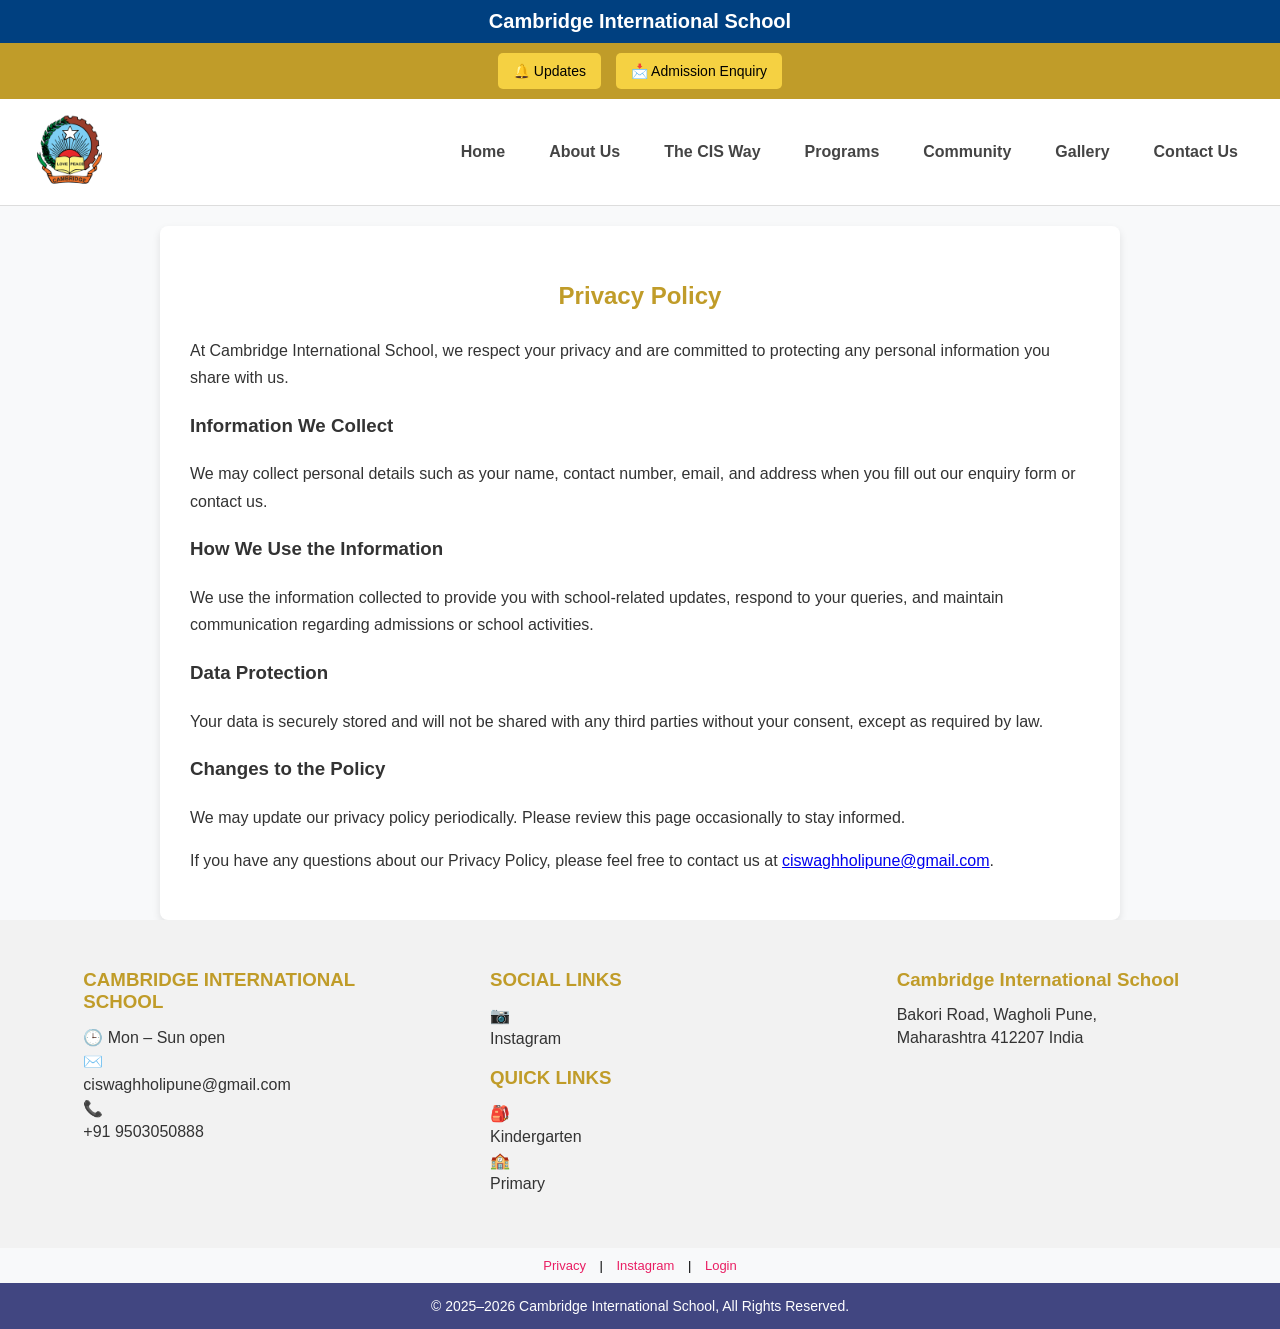
<file: Cambridge/privacy.html>
<!DOCTYPE html>
<html lang="en">

<head>
  <meta charset="UTF-8">
  <meta name="viewport" content="width=device-width, initial-scale=1.0">
  <title>Privacy Policy - Cambridge International School</title>
  <style>
    body {
      font-family: Arial, sans-serif;
      margin: 0;
      padding: 0;
      background-color: #f8f9fa;
    }

    .top-bar {
      background-color: #004080;
      color: #fff;
      padding: 10px 0;
      font-size: 20px;
      font-weight: bold;
      text-align: center;
    }

    .header-buttons {
      display: flex;
      justify-content: center;
      gap: 15px;
      background-color: #c09c29;
      padding: 10px;
    }

    .header-buttons button {
      background-color: #f5d142;
      border: none;
      padding: 10px 15px;
      font-size: 14px;
      cursor: pointer;
      border-radius: 5px;
    }

    nav {
      display: flex;
      align-items: center;
      justify-content: space-between;
      background-color: #fff;
      padding: 15px 30px;
      border-bottom: 1px solid #ddd;
    }

    .nav-links {
      display: flex;
      align-items: center;
      gap: 20px;
    }

    .nav-links a {
      text-decoration: none;
      color: #444;
      font-weight: bold;
      padding: 8px 12px;
    }

    .nav-links a:hover {
      color: #c09c29;
    }

    .content-section {
      padding: 30px;
      background-color: #fff;
      color: #333;
      line-height: 1.7;
      max-width: 900px;
      margin: 0 auto;
      box-shadow: 0 4px 8px rgba(0,0,0,0.1);
      border-radius: 8px;
      margin-top: 20px;
    }

    .content-section h2 {
      color: #c09c29;
      margin-bottom: 20px;
      text-align: center;
    }

    .contact-section {
      background-color: #f2f2f2;
      padding: 30px;
      display: flex;
      justify-content: space-around;
      flex-wrap: wrap;
    }

    .contact-box {
      width: 300px;
      margin-bottom: 20px;
    }

    .contact-box h3 {
      color: #c09c29;
      margin-bottom: 15px;
    }

    .contact-box p,
    .contact-box a {
      color: #333;
      text-decoration: none;
      margin: 5px 0;
      display: block;
    }

    .bottom-bar {
      background-color: #414681;
      color: #fff;
      text-align: center;
      padding: 15px;
      font-size: 14px;
    }

    .privacy {
      padding: 10px;
      text-align: center;
      font-size: 13px;
    }

    .privacy a {
      color: #e91e63;
      text-decoration: none;
      margin: 0 10px;
    }
  </style>
</head>

<body>

  <div class="top-bar">Cambridge International School</div>

  <div class="header-buttons">
    <button onclick="window.location.href='update.html'">🔔 Updates</button>
    <button onclick="window.location.href='enquiry.html'">📩 Admission Enquiry</button>
  </div>

  <nav>
    <div class="logo">
      <img src="images/logo.png" alt="Logo" width="80">
    </div>
    <div class="nav-links">
      <a href="index.html">Home</a>
      <a href="about.html">About Us</a>
      <a href="thecisway.html">The CIS Way</a>
      <a href="programs.html">Programs</a>
      <a href="community.html">Community</a>
      <a href="gallery.html">Gallery</a>
      <a href="contact.html">Contact Us</a>
    </div>
  </nav>

  <div class="content-section">
    <h2>Privacy Policy</h2>
    <p>At Cambridge International School, we respect your privacy and are committed to protecting any personal information you share with us.</p>

    <h3>Information We Collect</h3>
    <p>We may collect personal details such as your name, contact number, email, and address when you fill out our enquiry form or contact us.</p>

    <h3>How We Use the Information</h3>
    <p>We use the information collected to provide you with school-related updates, respond to your queries, and maintain communication regarding admissions or school activities.</p>

    <h3>Data Protection</h3>
    <p>Your data is securely stored and will not be shared with any third parties without your consent, except as required by law.</p>

    <h3>Changes to the Policy</h3>
    <p>We may update our privacy policy periodically. Please review this page occasionally to stay informed.</p>

    <p>If you have any questions about our Privacy Policy, please feel free to contact us at <a href="mailto:ciswaghholipune@gmail.com">ciswaghholipune@gmail.com</a>.</p>
  </div>

  <div class="contact-section">
    <div class="contact-box">
      <h3>CAMBRIDGE INTERNATIONAL SCHOOL</h3>
      <p>🕒 Mon – Sun open</p>
      <p>✉️ <a href="mailto:ciswaghholipune@gmail.com">ciswaghholipune@gmail.com</a></p>
      <p>📞 <a href="tel:+919503050888">+91 9503050888</a></p>
    </div>

    <div class="contact-box">
      <h3>SOCIAL LINKS</h3>
      <p>📷 <a href="#">Instagram</a></p>

      <h3>QUICK LINKS</h3>
      <p>🎒 <a href="#">Kindergarten</a></p>
      <p>🏫 <a href="#">Primary</a></p>
    </div>

    <div class="contact-box">
      <h3>Cambridge International School</h3>
      <p>Bakori Road, Wagholi Pune,</p>
      <p>Maharashtra 412207 India</p>
    </div>
  </div>

  <div class="privacy">
    <a href="privacy.html">Privacy</a> |
    <a href="#">Instagram</a> |
    <a href="#">Login</a>
  </div>

  <div class="bottom-bar">
    © 2025–2026 Cambridge International School, All Rights Reserved.
  </div>

</body>

</html>
</file>
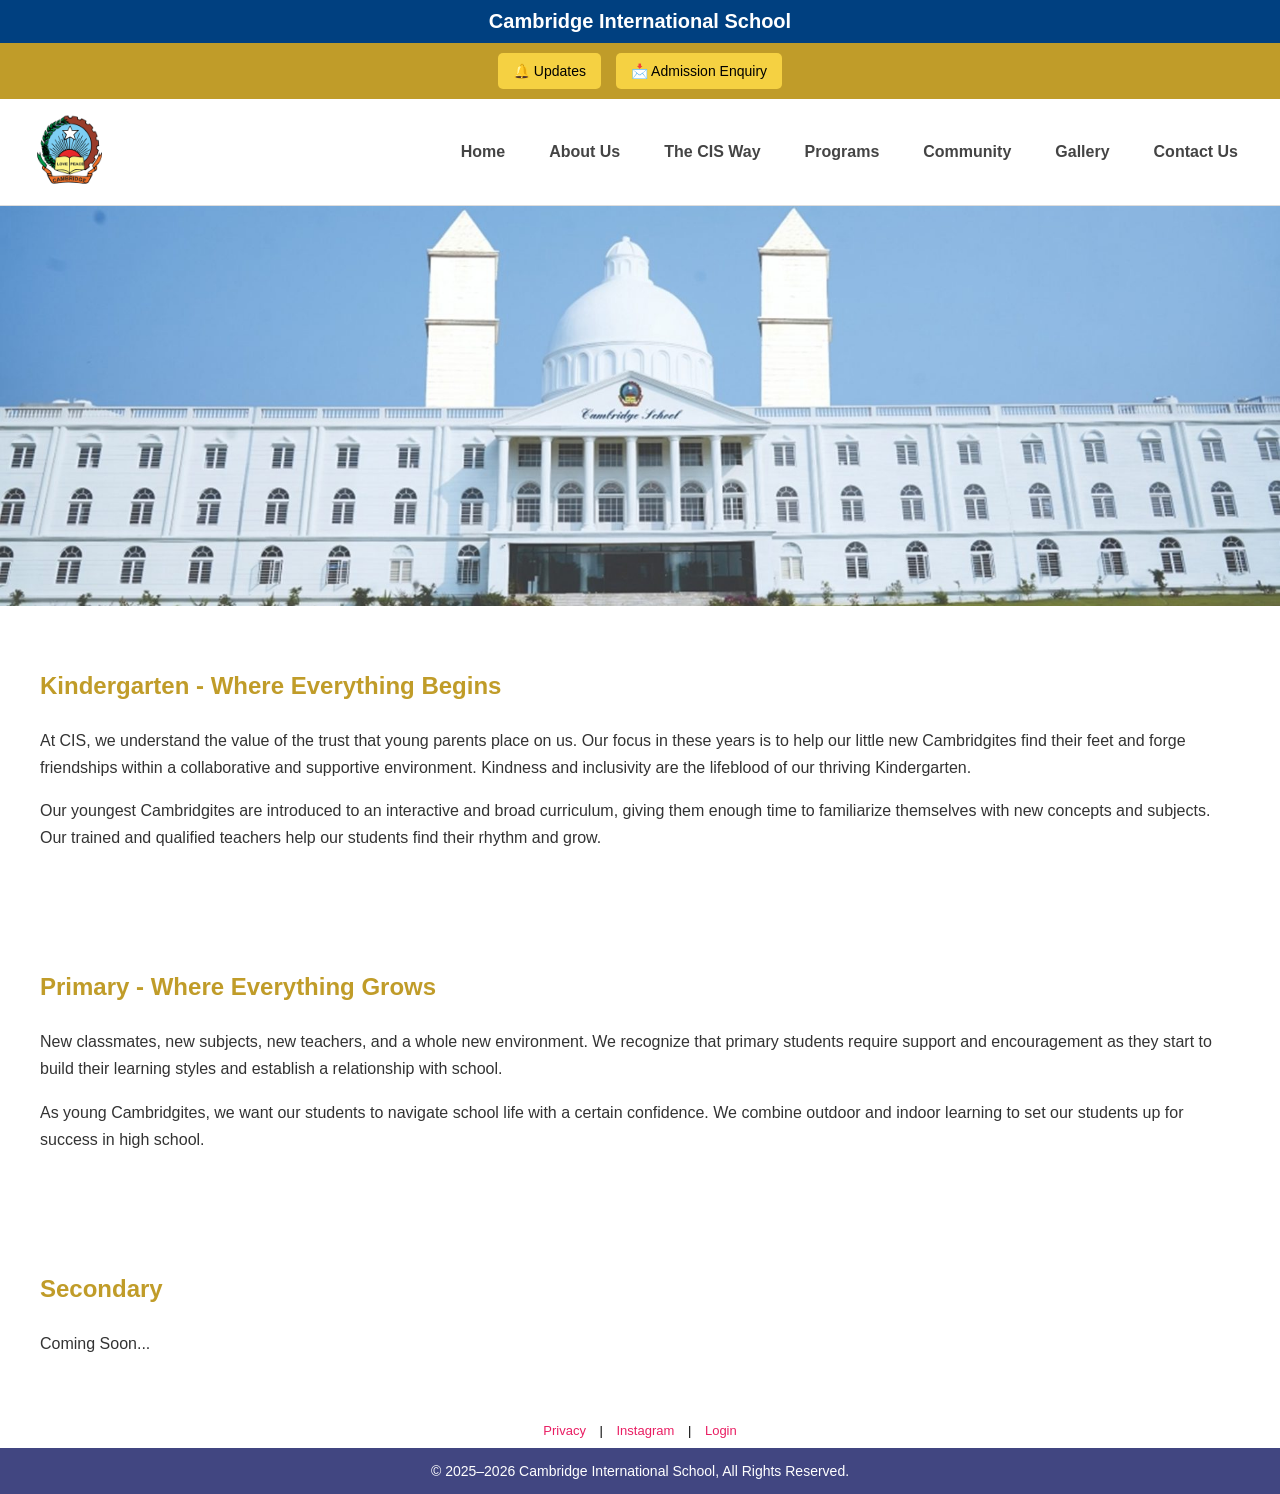
<file: Cambridge/programs.html>
<!DOCTYPE html>
<html lang="en">

<head>
  <meta charset="UTF-8">
  <meta name="viewport" content="width=device-width, initial-scale=1.0">
  <title>Programs - Cambridge International School</title>
  <style>
    body {
      font-family: Arial, sans-serif;
      margin: 0;
      padding: 0;
    }
    .top-bar {
      background-color: #5a5a5a;
      color: #f5d142;
      padding: 8px 20px;
      font-size: 14px;
    }
    .header-buttons {
      display: flex;
      justify-content: center;
      gap: 15px;
      background-color: #c09c29;
      padding: 10px;
    }
    .header-buttons button {
      background-color: #f5d142;
      border: none;
      padding: 10px 15px;
      font-size: 14px;
      cursor: pointer;
      border-radius: 5px;
    }
    nav {
      display: flex;
      align-items: center;
      justify-content: space-between;
      background-color: #fff;
      padding: 15px 30px;
      border-bottom: 1px solid #ddd;
    }
    .nav-links {
      display: flex;
      align-items: center;
      gap: 20px;
      position: relative;
    }
    .nav-links a {
      text-decoration: none;
      color: #444;
      font-weight: bold;
      padding: 8px 12px;
    }
    .nav-links a:hover {
      color: #c09c29;
    }
    .dropdown {
      position: relative;
    }
    .dropdown-content {
      display: none;
      position: absolute;
      top: 40px;
      left: 0;
      background-color: #fff;
      min-width: 200px;
      box-shadow: 0 4px 8px rgba(0, 0, 0, 0.2);
      z-index: 999;
    }
    .dropdown-content a {
      display: block;
      padding: 10px;
      color: #444;
      text-decoration: none;
      white-space: nowrap;
    }
    .dropdown-content a:hover {
      background-color: #f2f2f2;
      color: #c09c29;
    }
    .dropdown:hover .dropdown-content {
      display: block;
    }
    .hero {
      width: 100%;
      height: 400px;
      background: url('images/CB.jpg') no-repeat center center/cover;
    }
    .content-section {
      padding: 40px;
      line-height: 1.7;
      color: #333;
    }
    .content-section h2 {
      color: #c09c29;
      margin-bottom: 20px;
    }
    .bottom-bar {
      background-color: #414681;
      color: #fff;
      text-align: center;
      padding: 15px;
      font-size: 14px;
    }
    .privacy {
      padding: 10px;
      text-align: center;
      font-size: 13px;
    }
    .privacy a {
      color: #e91e63;
      text-decoration: none;
      margin: 0 10px;
    }
  </style>
</head>

<body>

  <div class="top-bar">Cambridge International School</div>
  <style>
    .top-bar {
        background-color: #004080;
        color: #fff;
        padding: 10px 0;
        font-size: 20px;
        font-weight: bold;
        text-align: center;  /* This centers the text */
    }
    </style>

  <div class="header-buttons">
    <button onclick="window.location.href='update.html'">🔔 Updates</button>
    <button onclick="window.location.href='enquiry.html'">📩 Admission Enquiry</button>
  </div>

  <nav>
    <div class="logo">
      <img src="images/logo.png" alt="Logo" width="80">
    </div>
    <div class="nav-links">
      <a href="index.html">Home</a>

      <div class="dropdown">
        <a href="about.html">About Us</a>
        <div class="dropdown-content">
          <a href="about.html#vision">Vision & Values</a>
          <a href="about.html#principal">Principal’s Message</a>
          <a href="about.html#leadership">Leadership</a>
        </div>
      </div>

      <div class="dropdown">
        <a href="thecisway.html">The CIS Way</a>
        <div class="dropdown-content">
          <a href="thecisway.html#academic">Academic Life</a>
          <a href="thecisway.html#beyond">Beyond the Classroom</a>
          <a href="thecisway.html#facilities">Facilities</a>
        </div>
      </div>

      <div class="dropdown">
        <a href="programs.html">Programs</a>
        <div class="dropdown-content">
          <a href="programs.html#kindergarten">Kindergarten</a>
          <a href="programs.html#primary">Primary</a>
          <a href="programs.html#secondary">Secondary</a>
        </div>
      </div>

      
      <a href="community.html">Community</a>
       

      <a href="gallery.html">Gallery</a>
      <a href="contact.html">Contact Us</a>
    </div>
  </nav>

  <div class="hero"></div>

  <div class="content-section" id="kindergarten">
    <h2>Kindergarten - Where Everything Begins</h2>
    <p>At CIS, we understand the value of the trust that young parents place on us. Our focus in these years is to help our little new Cambridgites find their feet and forge friendships within a collaborative and supportive environment. Kindness and inclusivity are the lifeblood of our thriving Kindergarten.</p>
    <p>Our youngest Cambridgites are introduced to an interactive and broad curriculum, giving them enough time to familiarize themselves with new concepts and subjects. Our trained and qualified teachers help our students find their rhythm and grow.</p>
  </div>

  <div class="content-section" id="primary">
    <h2>Primary - Where Everything Grows</h2>
    <p>New classmates, new subjects, new teachers, and a whole new environment. We recognize that primary students require support and encouragement as they start to build their learning styles and establish a relationship with school.</p>
    <p>As young Cambridgites, we want our students to navigate school life with a certain confidence. We combine outdoor and indoor learning to set our students up for success in high school.</p>
  </div>

  <div class="content-section" id="secondary">
    <h2>Secondary</h2>
    <p>Coming Soon...</p>
  </div>

  <div class="privacy">
    <a href="privacy.html">Privacy</a> |
    <a href="#">Instagram</a> |
    <a href="#">Login</a>
  </div>

  <div class="bottom-bar">
    © 2025–2026 Cambridge International School, All Rights Reserved.
  </div>

</body>

</html>
</file>
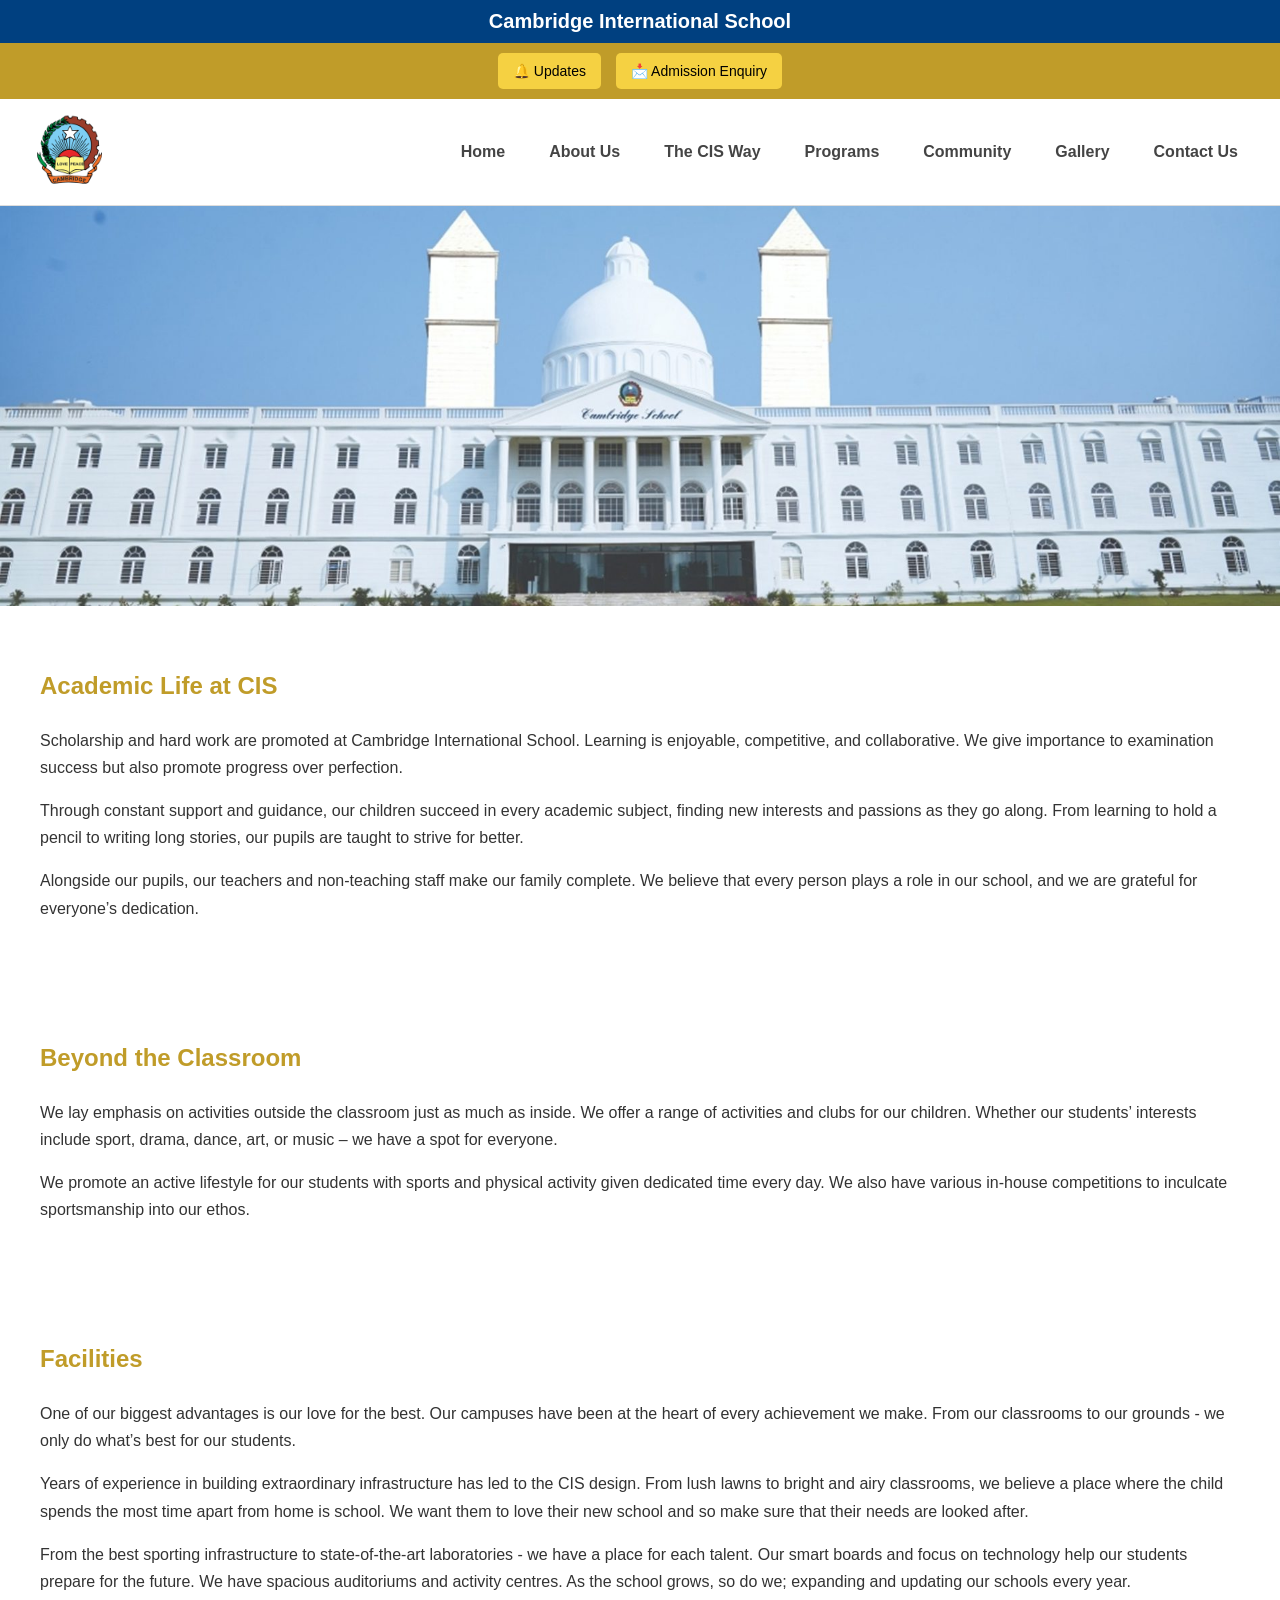
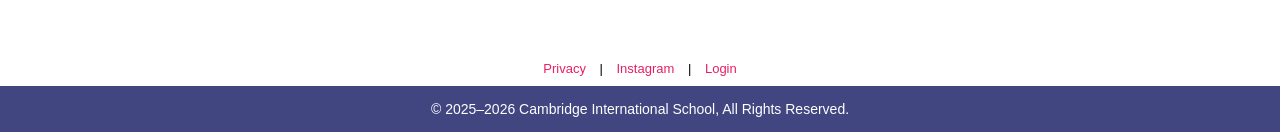
<file: Cambridge/thecisway.html>
<!DOCTYPE html>
<html lang="en">

<head>
  <meta charset="UTF-8">
  <meta name="viewport" content="width=device-width, initial-scale=1.0">
  <title>The CIS Way - Cambridge International School</title>
  <style>
    /* Reusing same CSS style as index.html */
    body {
      font-family: Arial, sans-serif;
      margin: 0;
      padding: 0;
    }
    .top-bar {
      background-color: #5a5a5a;
      color: #f5d142;
      padding: 8px 20px;
      font-size: 14px;
    }
    .header-buttons {
      display: flex;
      justify-content: center;
      gap: 15px;
      background-color: #c09c29;
      padding: 10px;
    }
    .header-buttons button {
      background-color: #f5d142;
      border: none;
      padding: 10px 15px;
      font-size: 14px;
      cursor: pointer;
      border-radius: 5px;
    }
    nav {
      display: flex;
      align-items: center;
      justify-content: space-between;
      background-color: #fff;
      padding: 15px 30px;
      border-bottom: 1px solid #ddd;
    }
    .nav-links {
      display: flex;
      align-items: center;
      gap: 20px;
      position: relative;
    }
    .nav-links a {
      text-decoration: none;
      color: #444;
      font-weight: bold;
      padding: 8px 12px;
    }
    .nav-links a:hover {
      color: #c09c29;
    }
    .dropdown {
      position: relative;
    }
    .dropdown-content {
      display: none;
      position: absolute;
      top: 40px;
      left: 0;
      background-color: #fff;
      min-width: 200px;
      box-shadow: 0 4px 8px rgba(0, 0, 0, 0.2);
      z-index: 999;
    }
    .dropdown-content a {
      display: block;
      padding: 10px;
      color: #444;
      text-decoration: none;
      white-space: nowrap;
    }
    .dropdown-content a:hover {
      background-color: #f2f2f2;
      color: #c09c29;
    }
    .dropdown:hover .dropdown-content {
      display: block;
    }
    .hero {
      width: 100%;
      height: 400px;
      background: url('images/CB.jpg') no-repeat center center/cover;
    }
    .content-section {
      padding: 40px;
      line-height: 1.7;
      color: #333;
    }
    .content-section h2 {
      color: #c09c29;
      margin-bottom: 20px;
    }
    .bottom-bar {
      background-color: #414681;
      color: #fff;
      text-align: center;
      padding: 15px;
      font-size: 14px;
    }
    .privacy {
      padding: 10px;
      text-align: center;
      font-size: 13px;
    }
    .privacy a {
      color: #e91e63;
      text-decoration: none;
      margin: 0 10px;
    }
  </style>
</head>

<body>

  <div class="top-bar">Cambridge International School</div>
  <style>
    .top-bar {
        background-color: #004080;
        color: #fff;
        padding: 10px 0;
        font-size: 20px;
        font-weight: bold;
        text-align: center;  /* This centers the text */
    }
    </style>

  <div class="header-buttons">
    <button onclick="window.location.href='update.html'">🔔 Updates</button>
    <button onclick="window.location.href='enquiry.html'">📩 Admission Enquiry</button>
  </div>

  <nav>
    <div class="logo">
      <img src="images/logo.png" alt="Logo" width="80">
    </div>
    <div class="nav-links">
      <a href="index.html">Home</a>

      <div class="dropdown">
        <a href="about.html">About Us</a>
        <div class="dropdown-content">
          <a href="about.html#vision">Vision & Values</a>
          <a href="about.html#principal">Principal’s Message</a>
          <a href="about.html#leadership">Leadership</a>
        </div>
      </div>

      <div class="dropdown">
        <a href="thecisway.html">The CIS Way</a>
        <div class="dropdown-content">
          <a href="thecisway.html#academic">Academic Life</a>
          <a href="thecisway.html#beyond">Beyond the Classroom</a>
          <a href="thecisway.html#facilities">Facilities</a>
        </div>
      </div>

      <div class="dropdown">
        <a href="programs.html">Programs</a>
        <div class="dropdown-content">
          <a href="#">Kindergarten</a>
          <a href="#">Primary School</a>
          <a href="#">Secondary School</a>
        </div>
      </div>

      
      <a href="community.html">Community</a>
       

      <a href="gallery.html">Gallery</a>
      <a href="contact.html">Contact Us</a>
    </div>
  </nav>

  <div class="hero"></div>

  <div class="content-section" id="academic">
    <h2>Academic Life at CIS</h2>
    <p>Scholarship and hard work are promoted at Cambridge International School. Learning is enjoyable, competitive, and collaborative. We give importance to examination success but also promote progress over perfection.</p>
    <p>Through constant support and guidance, our children succeed in every academic subject, finding new interests and passions as they go along. From learning to hold a pencil to writing long stories, our pupils are taught to strive for better.</p>
    <p>Alongside our pupils, our teachers and non-teaching staff make our family complete. We believe that every person plays a role in our school, and we are grateful for everyone’s dedication.</p>
  </div>

  <div class="content-section" id="beyond">
    <h2>Beyond the Classroom</h2>
    <p>We lay emphasis on activities outside the classroom just as much as inside. We offer a range of activities and clubs for our children. Whether our students’ interests include sport, drama, dance, art, or music – we have a spot for everyone.</p>
    <p>We promote an active lifestyle for our students with sports and physical activity given dedicated time every day. We also have various in-house competitions to inculcate sportsmanship into our ethos.</p>
  </div>

  <div class="content-section" id="facilities">
    <h2>Facilities</h2>
    <p>One of our biggest advantages is our love for the best. Our campuses have been at the heart of every achievement we make. From our classrooms to our grounds - we only do what’s best for our students.</p>
    <p>Years of experience in building extraordinary infrastructure has led to the CIS design. From lush lawns to bright and airy classrooms, we believe a place where the child spends the most time apart from home is school. We want them to love their new school and so make sure that their needs are looked after.</p>
    <p>From the best sporting infrastructure to state-of-the-art laboratories - we have a place for each talent. Our smart boards and focus on technology help our students prepare for the future. We have spacious auditoriums and activity centres. As the school grows, so do we; expanding and updating our schools every year.</p>
  </div>

  <div class="privacy">
    <a href="privacy.html">Privacy</a> |
    <a href="#">Instagram</a> |
    <a href="#">Login</a>
  </div>

  <div class="bottom-bar">
    © 2025–2026 Cambridge International School, All Rights Reserved.
  </div>

</body>

</html>
</file>
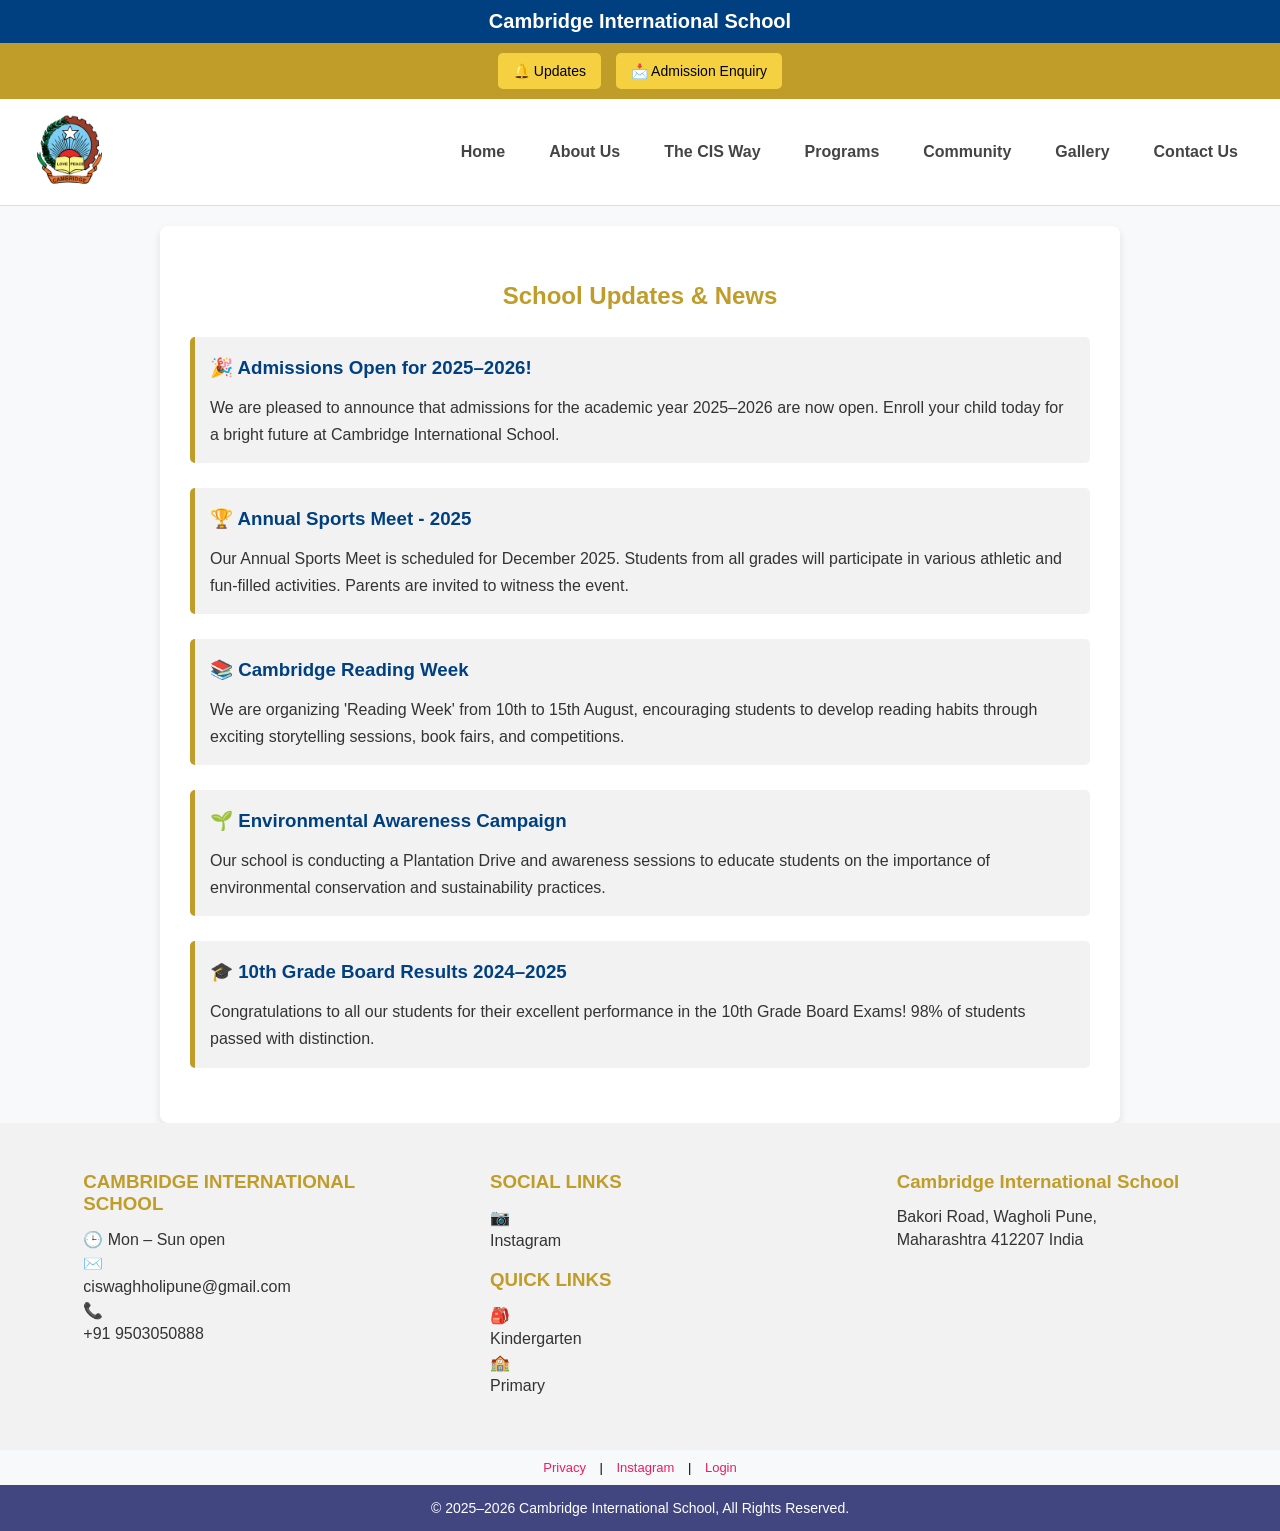
<file: Cambridge/update.html>
<!DOCTYPE html>
<html lang="en">

<head>
  <meta charset="UTF-8">
  <meta name="viewport" content="width=device-width, initial-scale=1.0">
  <title>School Updates - Cambridge International School</title>
  <style>
    body {
      font-family: Arial, sans-serif;
      margin: 0;
      padding: 0;
      background-color: #f8f9fa;
    }

    .top-bar {
      background-color: #004080;
      color: #fff;
      padding: 10px 0;
      font-size: 20px;
      font-weight: bold;
      text-align: center;
    }

    .header-buttons {
      display: flex;
      justify-content: center;
      gap: 15px;
      background-color: #c09c29;
      padding: 10px;
    }

    .header-buttons button {
      background-color: #f5d142;
      border: none;
      padding: 10px 15px;
      font-size: 14px;
      cursor: pointer;
      border-radius: 5px;
    }

    nav {
      display: flex;
      align-items: center;
      justify-content: space-between;
      background-color: #fff;
      padding: 15px 30px;
      border-bottom: 1px solid #ddd;
    }

    .nav-links {
      display: flex;
      align-items: center;
      gap: 20px;
    }

    .nav-links a {
      text-decoration: none;
      color: #444;
      font-weight: bold;
      padding: 8px 12px;
    }

    .nav-links a:hover {
      color: #c09c29;
    }

    .content-section {
      padding: 30px;
      background-color: #fff;
      color: #333;
      line-height: 1.7;
      max-width: 900px;
      margin: 0 auto;
      box-shadow: 0 4px 8px rgba(0,0,0,0.1);
      border-radius: 8px;
      margin-top: 20px;
    }

    .content-section h2 {
      color: #c09c29;
      margin-bottom: 20px;
      text-align: center;
    }

    .update-item {
      margin-bottom: 25px;
      padding: 15px;
      background-color: #f2f2f2;
      border-left: 5px solid #c09c29;
      border-radius: 5px;
    }

    .update-item h3 {
      margin: 0 0 10px 0;
      color: #004080;
    }

    .update-item p {
      margin: 0;
    }

    .contact-section {
      background-color: #f2f2f2;
      padding: 30px;
      display: flex;
      justify-content: space-around;
      flex-wrap: wrap;
    }

    .contact-box {
      width: 300px;
      margin-bottom: 20px;
    }

    .contact-box h3 {
      color: #c09c29;
      margin-bottom: 15px;
    }

    .contact-box p,
    .contact-box a {
      color: #333;
      text-decoration: none;
      margin: 5px 0;
      display: block;
    }

    .bottom-bar {
      background-color: #414681;
      color: #fff;
      text-align: center;
      padding: 15px;
      font-size: 14px;
    }

    .privacy {
      padding: 10px;
      text-align: center;
      font-size: 13px;
    }

    .privacy a {
      color: #e91e63;
      text-decoration: none;
      margin: 0 10px;
    }
  </style>
</head>

<body>

  <div class="top-bar">Cambridge International School</div>

  <div class="header-buttons">
    <button onclick="window.location.href='update.html'">🔔 Updates</button>
    <button onclick="window.location.href='enquiry.html'">📩 Admission Enquiry</button>
  </div>

  <nav>
    <div class="logo">
      <img src="images/logo.png" alt="Logo" width="80">
    </div>
    <div class="nav-links">
      <a href="index.html">Home</a>
      <a href="about.html">About Us</a>
      <a href="thecisway.html">The CIS Way</a>
      <a href="programs.html">Programs</a>
      <a href="community.html">Community</a>
      <a href="gallery.html">Gallery</a>
      <a href="contact.html">Contact Us</a>
    </div>
  </nav>

  <div class="content-section">
    <h2>School Updates & News</h2>

    <div class="update-item">
      <h3>🎉 Admissions Open for 2025–2026!</h3>
      <p>We are pleased to announce that admissions for the academic year 2025–2026 are now open. Enroll your child today for a bright future at Cambridge International School.</p>
    </div>

    <div class="update-item">
      <h3>🏆 Annual Sports Meet - 2025</h3>
      <p>Our Annual Sports Meet is scheduled for December 2025. Students from all grades will participate in various athletic and fun-filled activities. Parents are invited to witness the event.</p>
    </div>

    <div class="update-item">
      <h3>📚 Cambridge Reading Week</h3>
      <p>We are organizing 'Reading Week' from 10th to 15th August, encouraging students to develop reading habits through exciting storytelling sessions, book fairs, and competitions.</p>
    </div>

    <div class="update-item">
      <h3>🌱 Environmental Awareness Campaign</h3>
      <p>Our school is conducting a Plantation Drive and awareness sessions to educate students on the importance of environmental conservation and sustainability practices.</p>
    </div>

    <div class="update-item">
      <h3>🎓 10th Grade Board Results 2024–2025</h3>
      <p>Congratulations to all our students for their excellent performance in the 10th Grade Board Exams! 98% of students passed with distinction.</p>
    </div>

  </div>

  <div class="contact-section">
    <div class="contact-box">
      <h3>CAMBRIDGE INTERNATIONAL SCHOOL</h3>
      <p>🕒 Mon – Sun open</p>
      <p>✉️ <a href="mailto:ciswaghholipune@gmail.com">ciswaghholipune@gmail.com</a></p>
      <p>📞 <a href="tel:+919503050888">+91 9503050888</a></p>
    </div>

    <div class="contact-box">
      <h3>SOCIAL LINKS</h3>
      <p>📷 <a href="#">Instagram</a></p>

      <h3>QUICK LINKS</h3>
      <p>🎒 <a href="#">Kindergarten</a></p>
      <p>🏫 <a href="#">Primary</a></p>
    </div>

    <div class="contact-box">
      <h3>Cambridge International School</h3>
      <p>Bakori Road, Wagholi Pune,</p>
      <p>Maharashtra 412207 India</p>
    </div>
  </div>

  <div class="privacy">
    <a href="privacy.html">Privacy</a> |
    <a href="#">Instagram</a> |
    <a href="#">Login</a>
  </div>

  <div class="bottom-bar">
    © 2025–2026 Cambridge International School, All Rights Reserved.
  </div>

</body>

</html>
</file>
